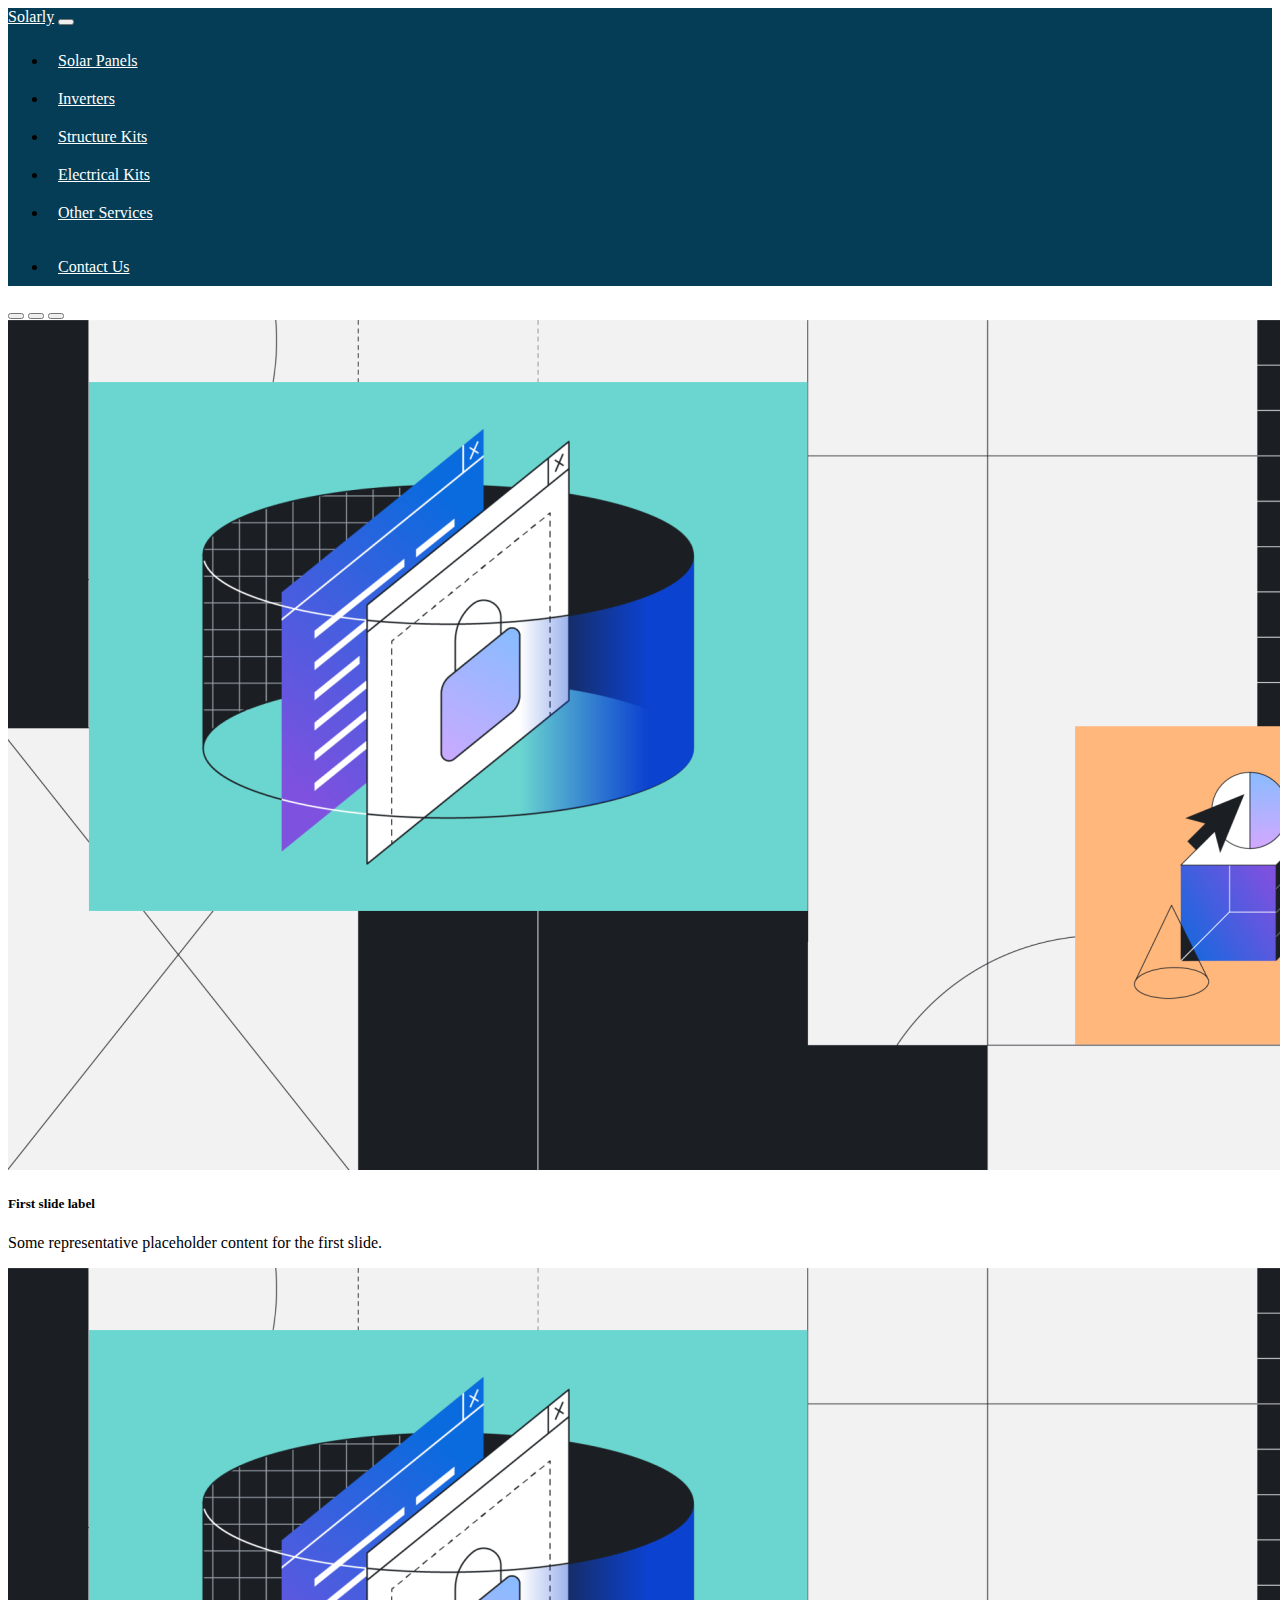
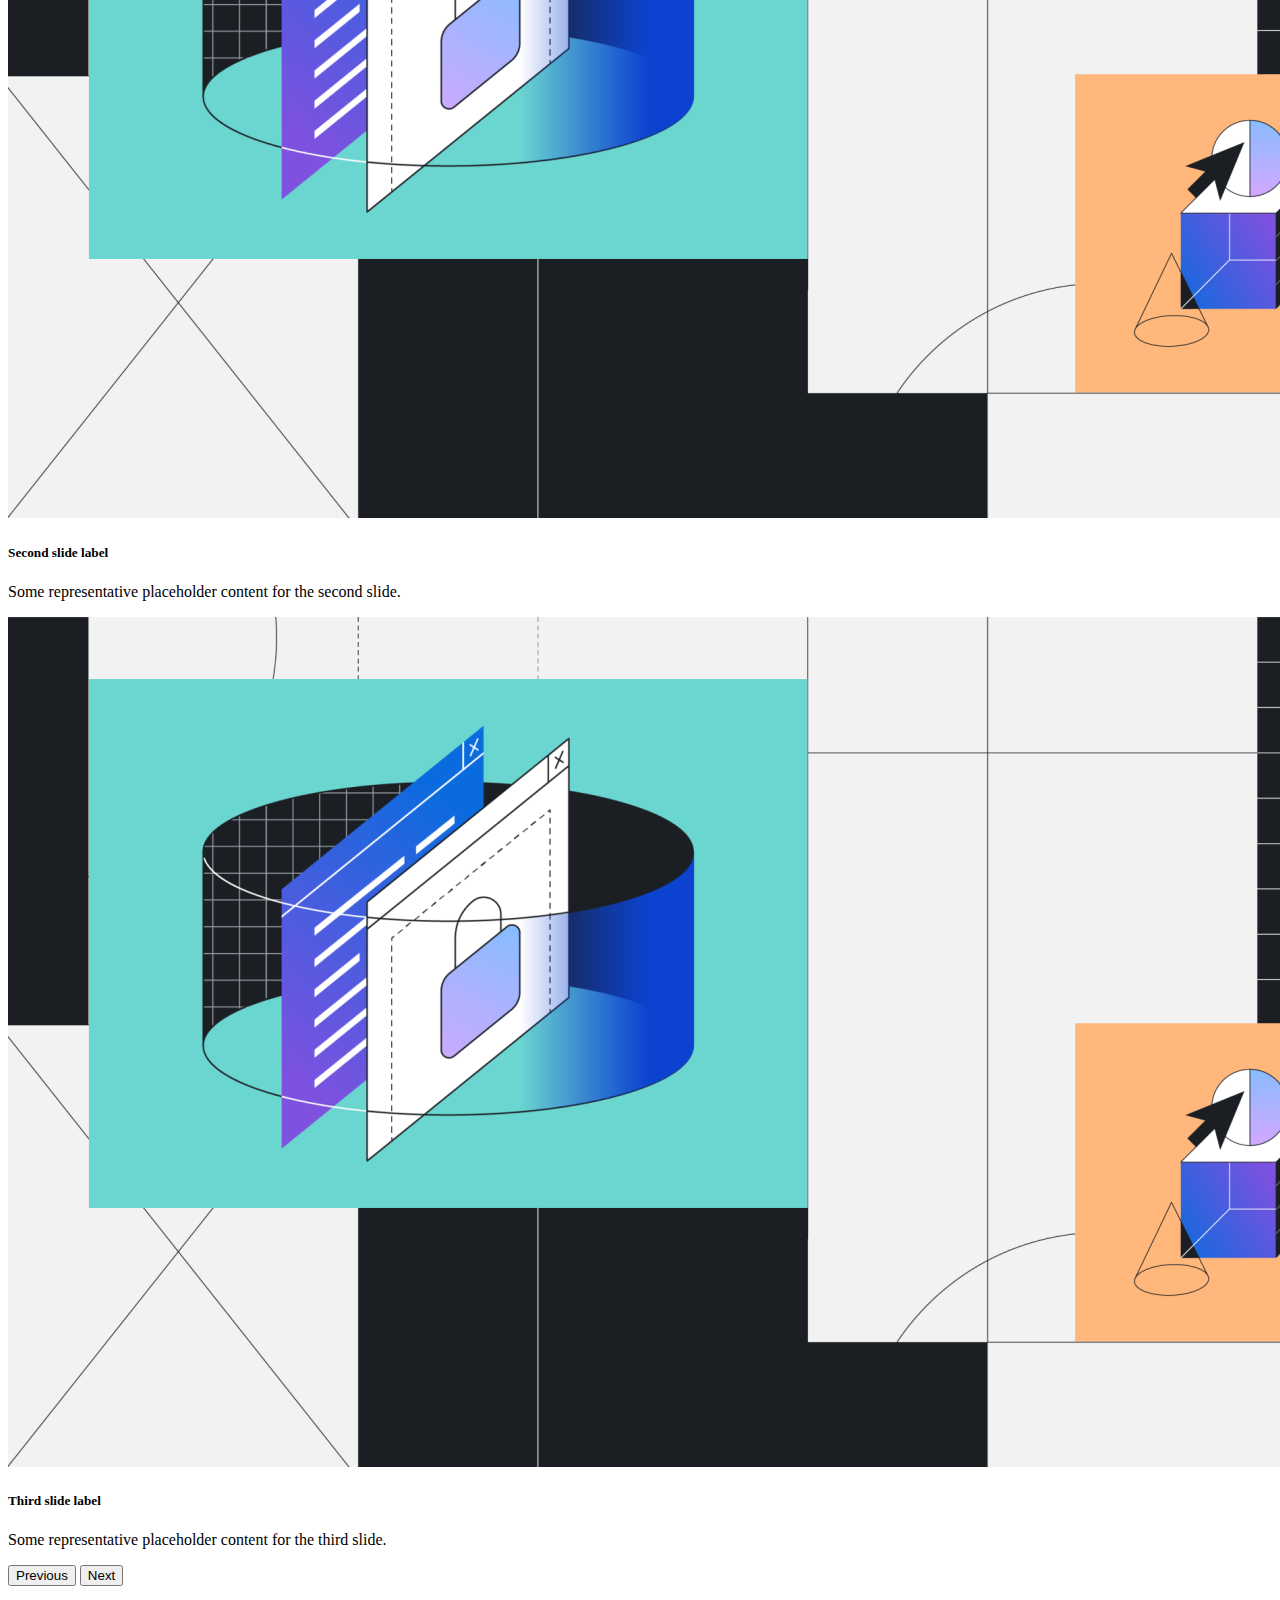
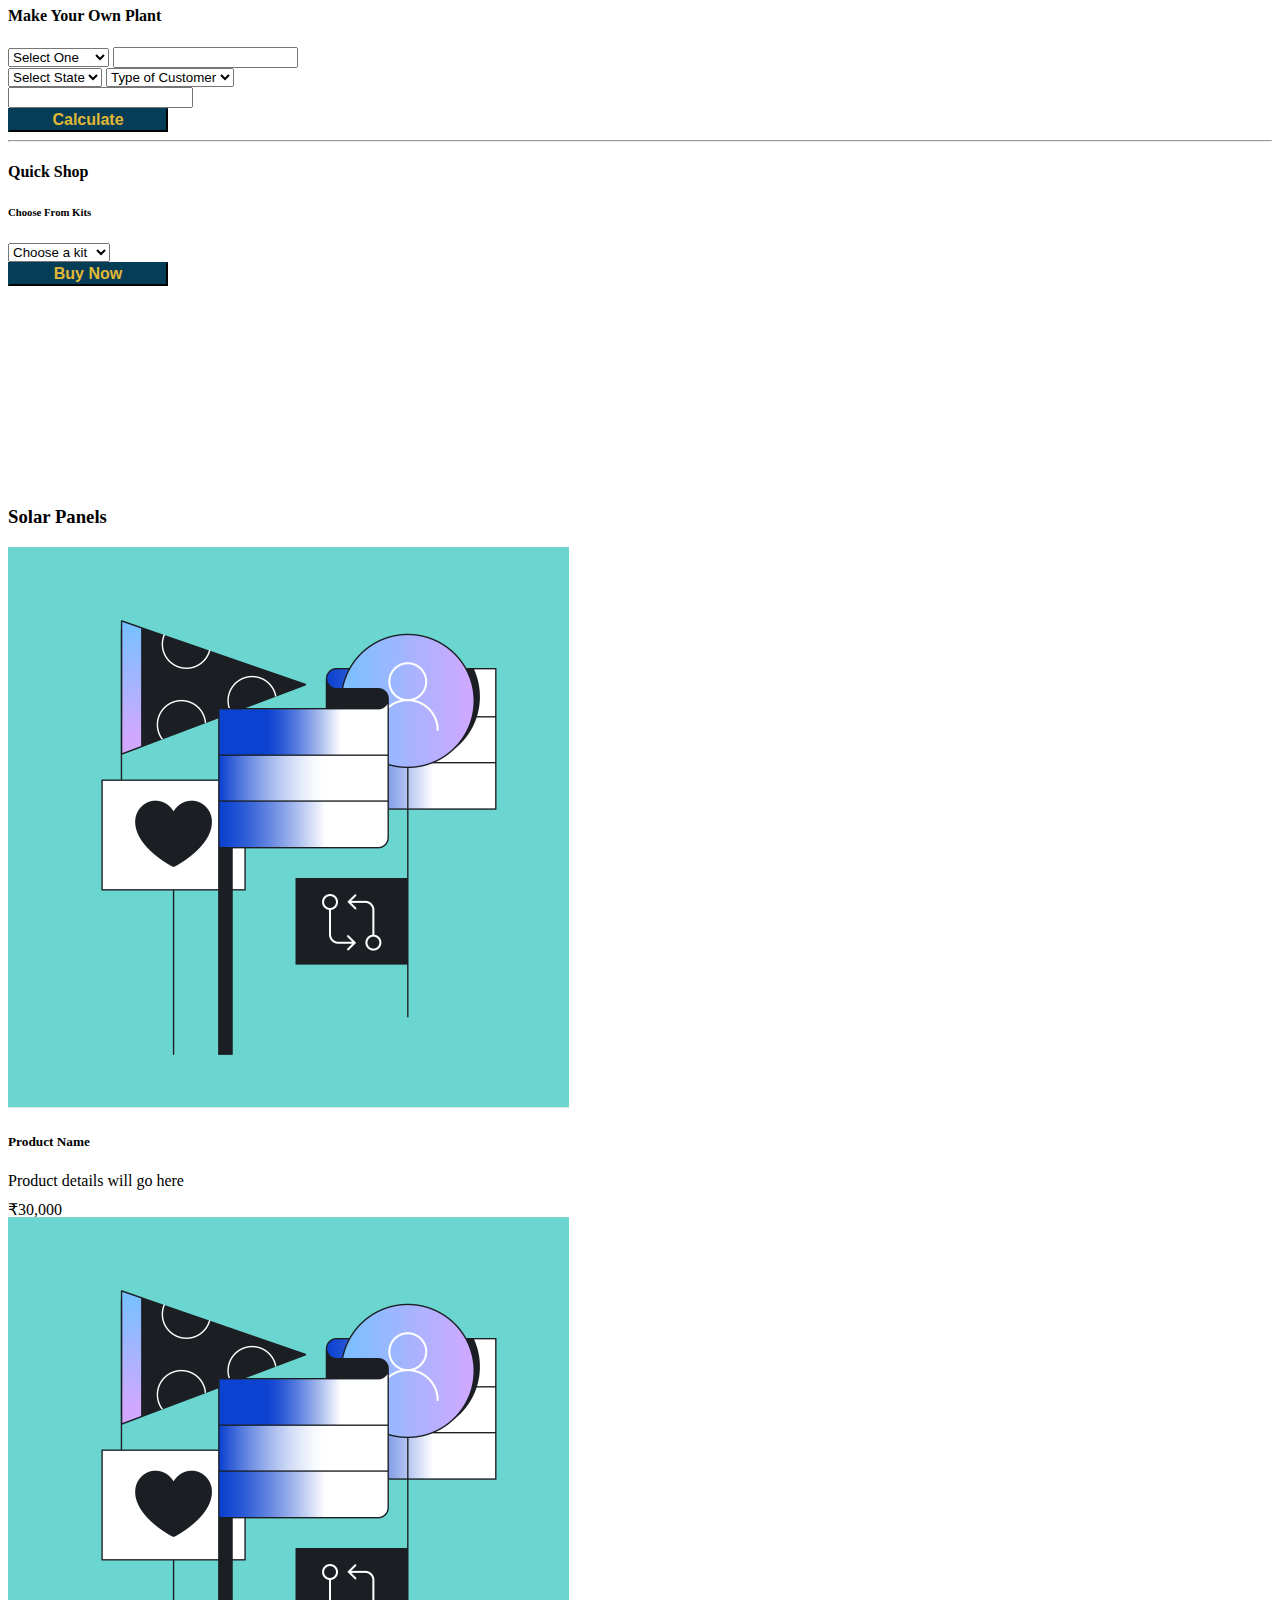
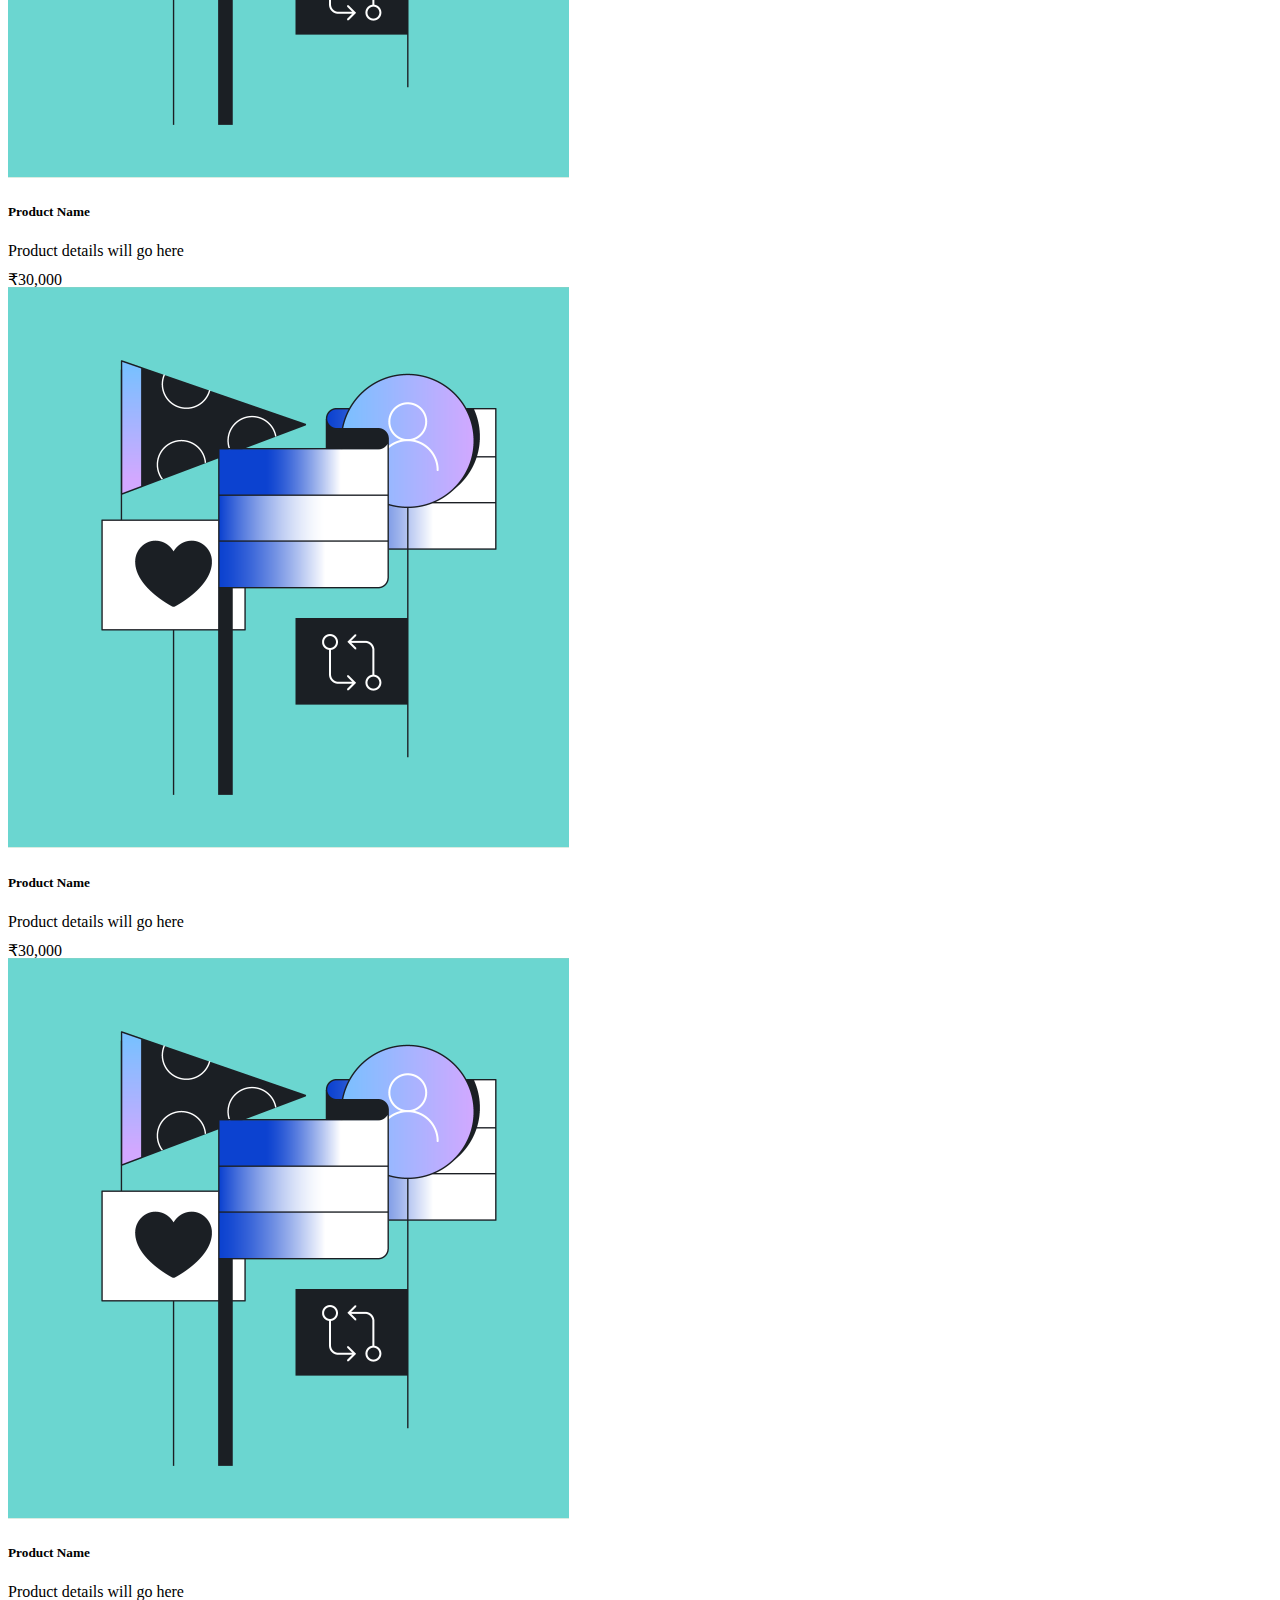
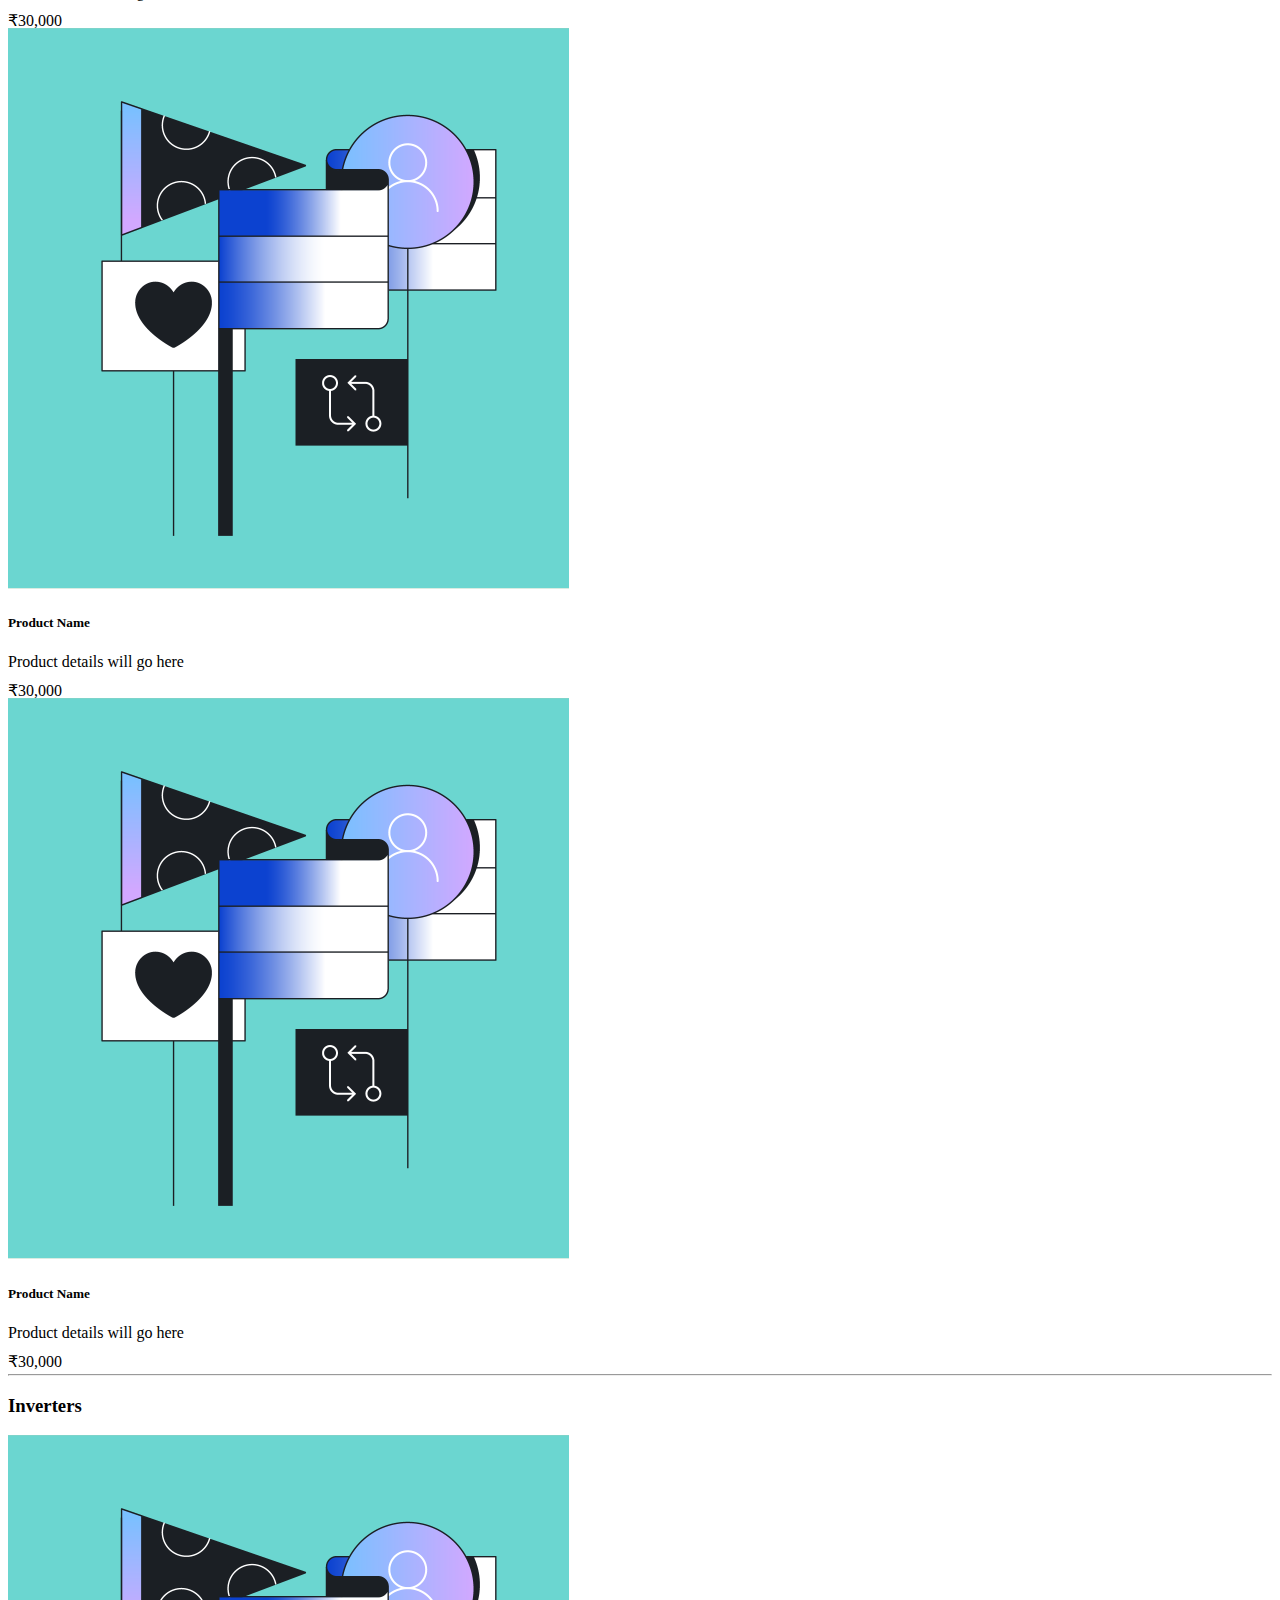
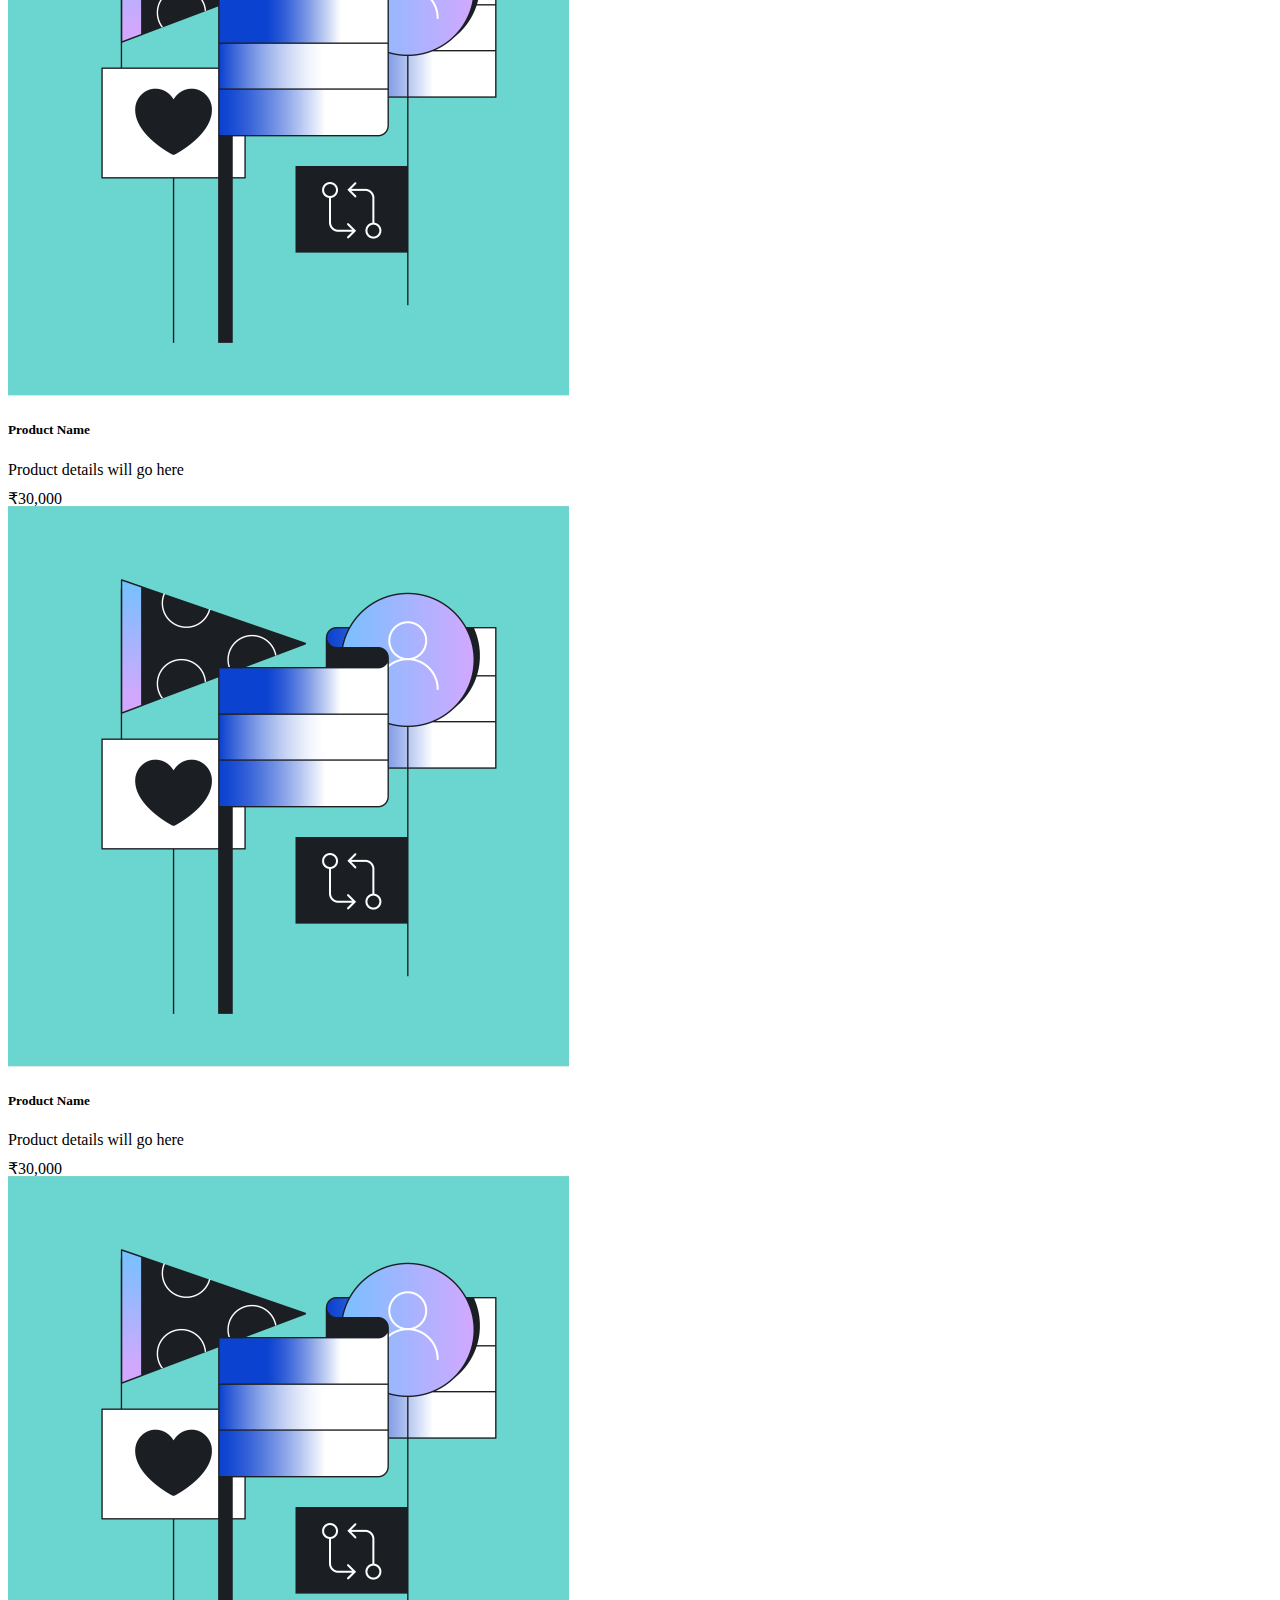
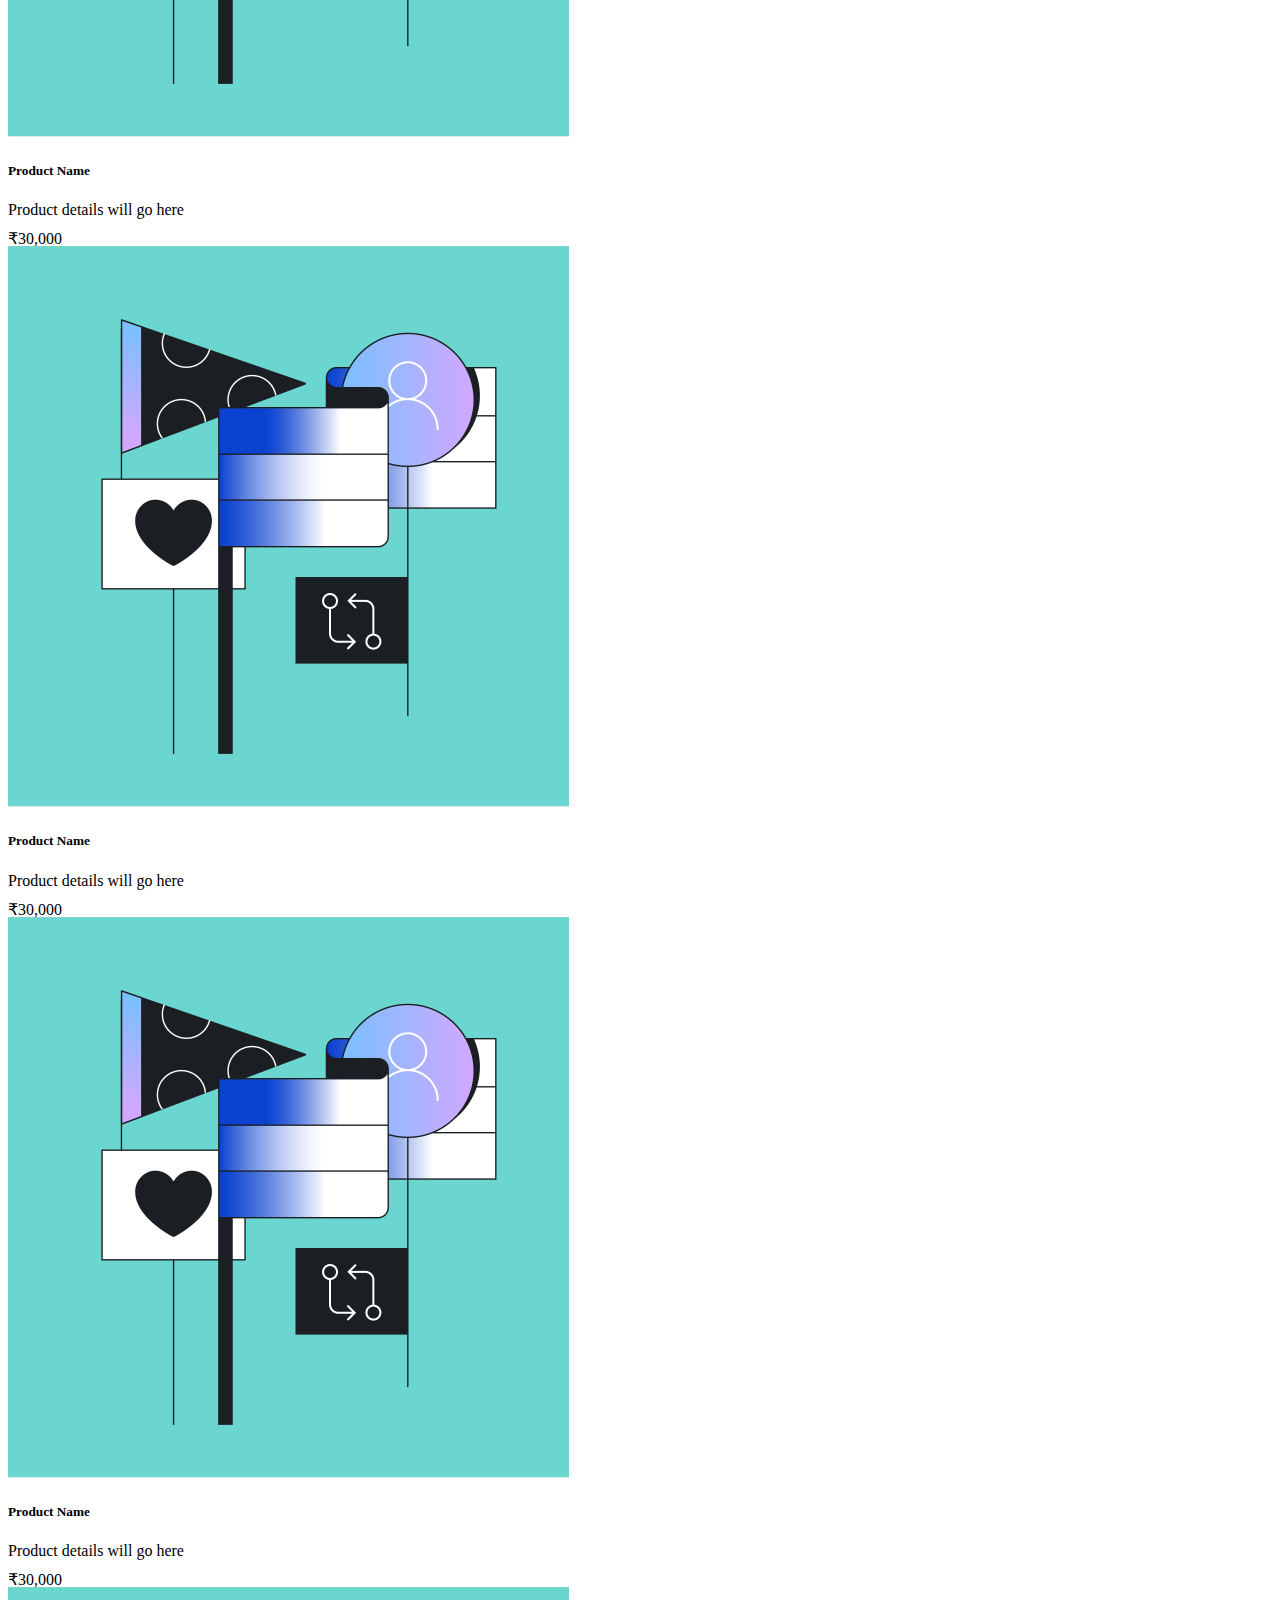
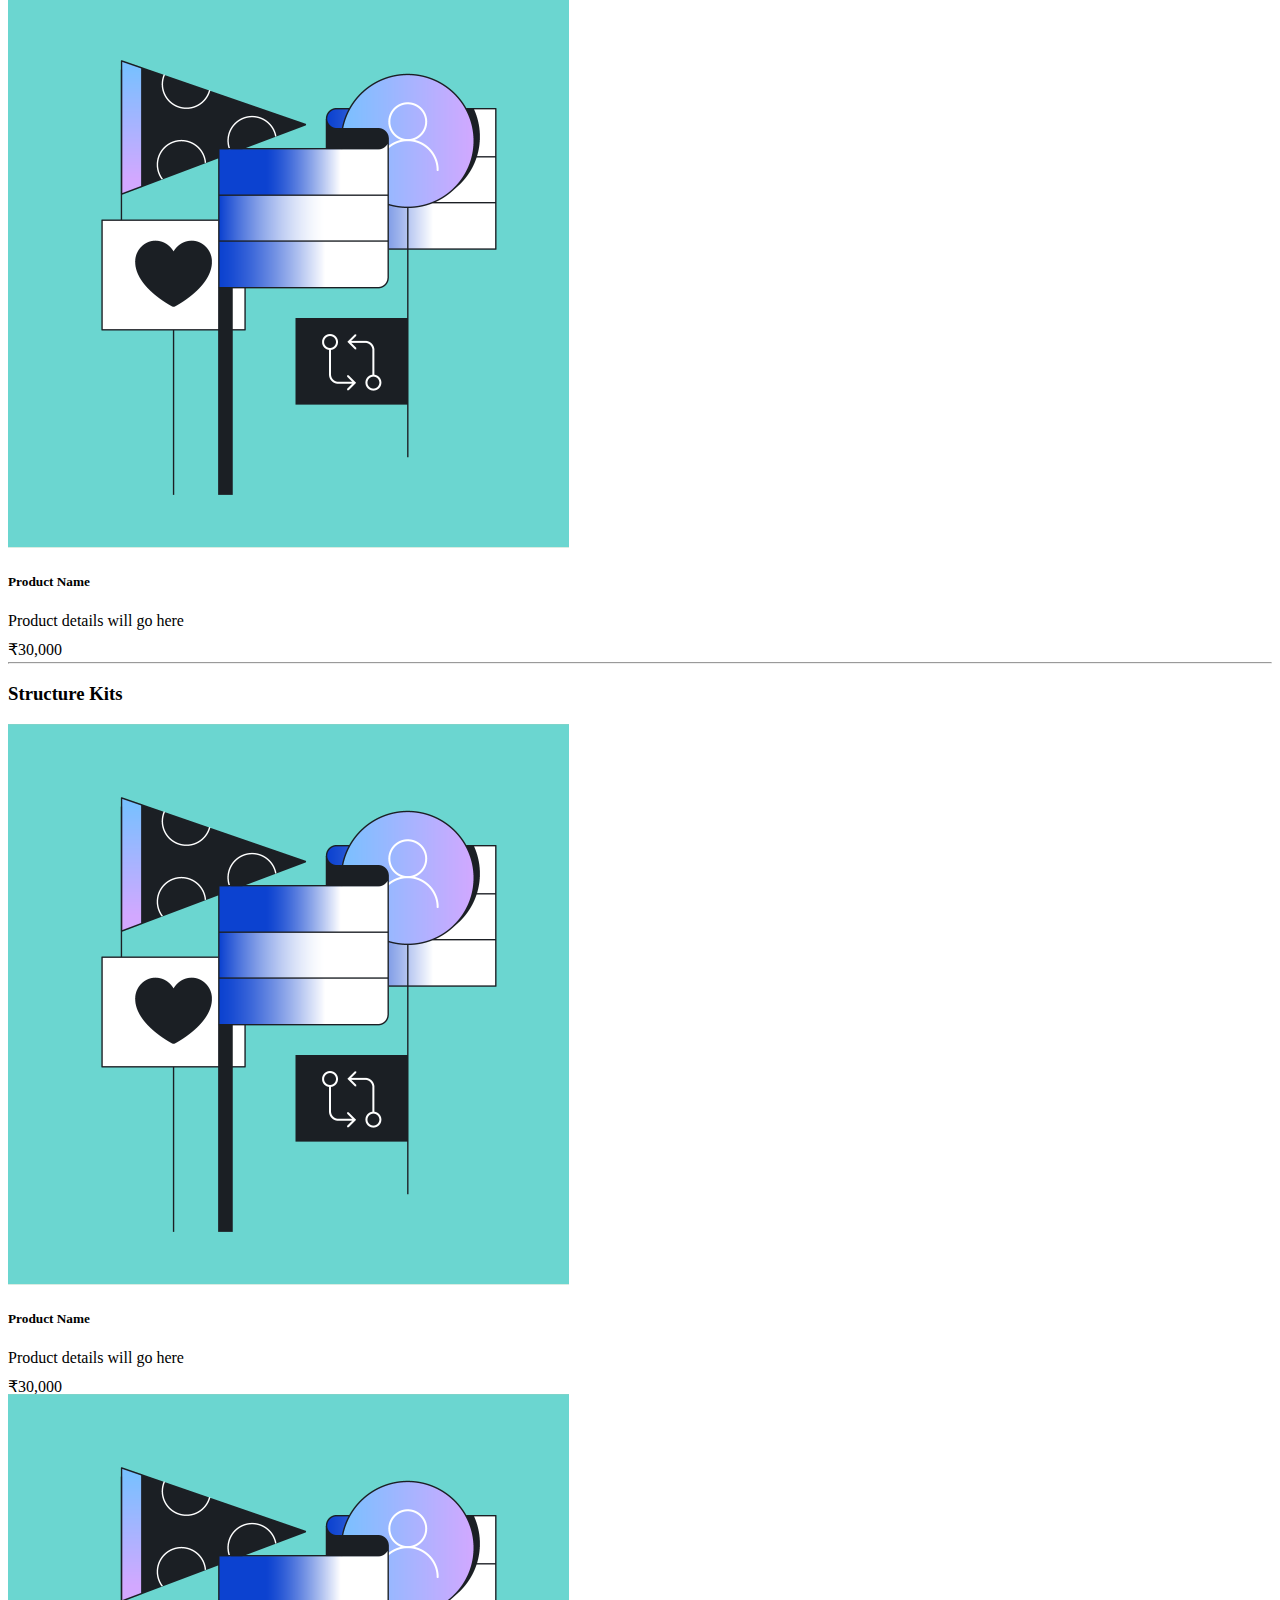
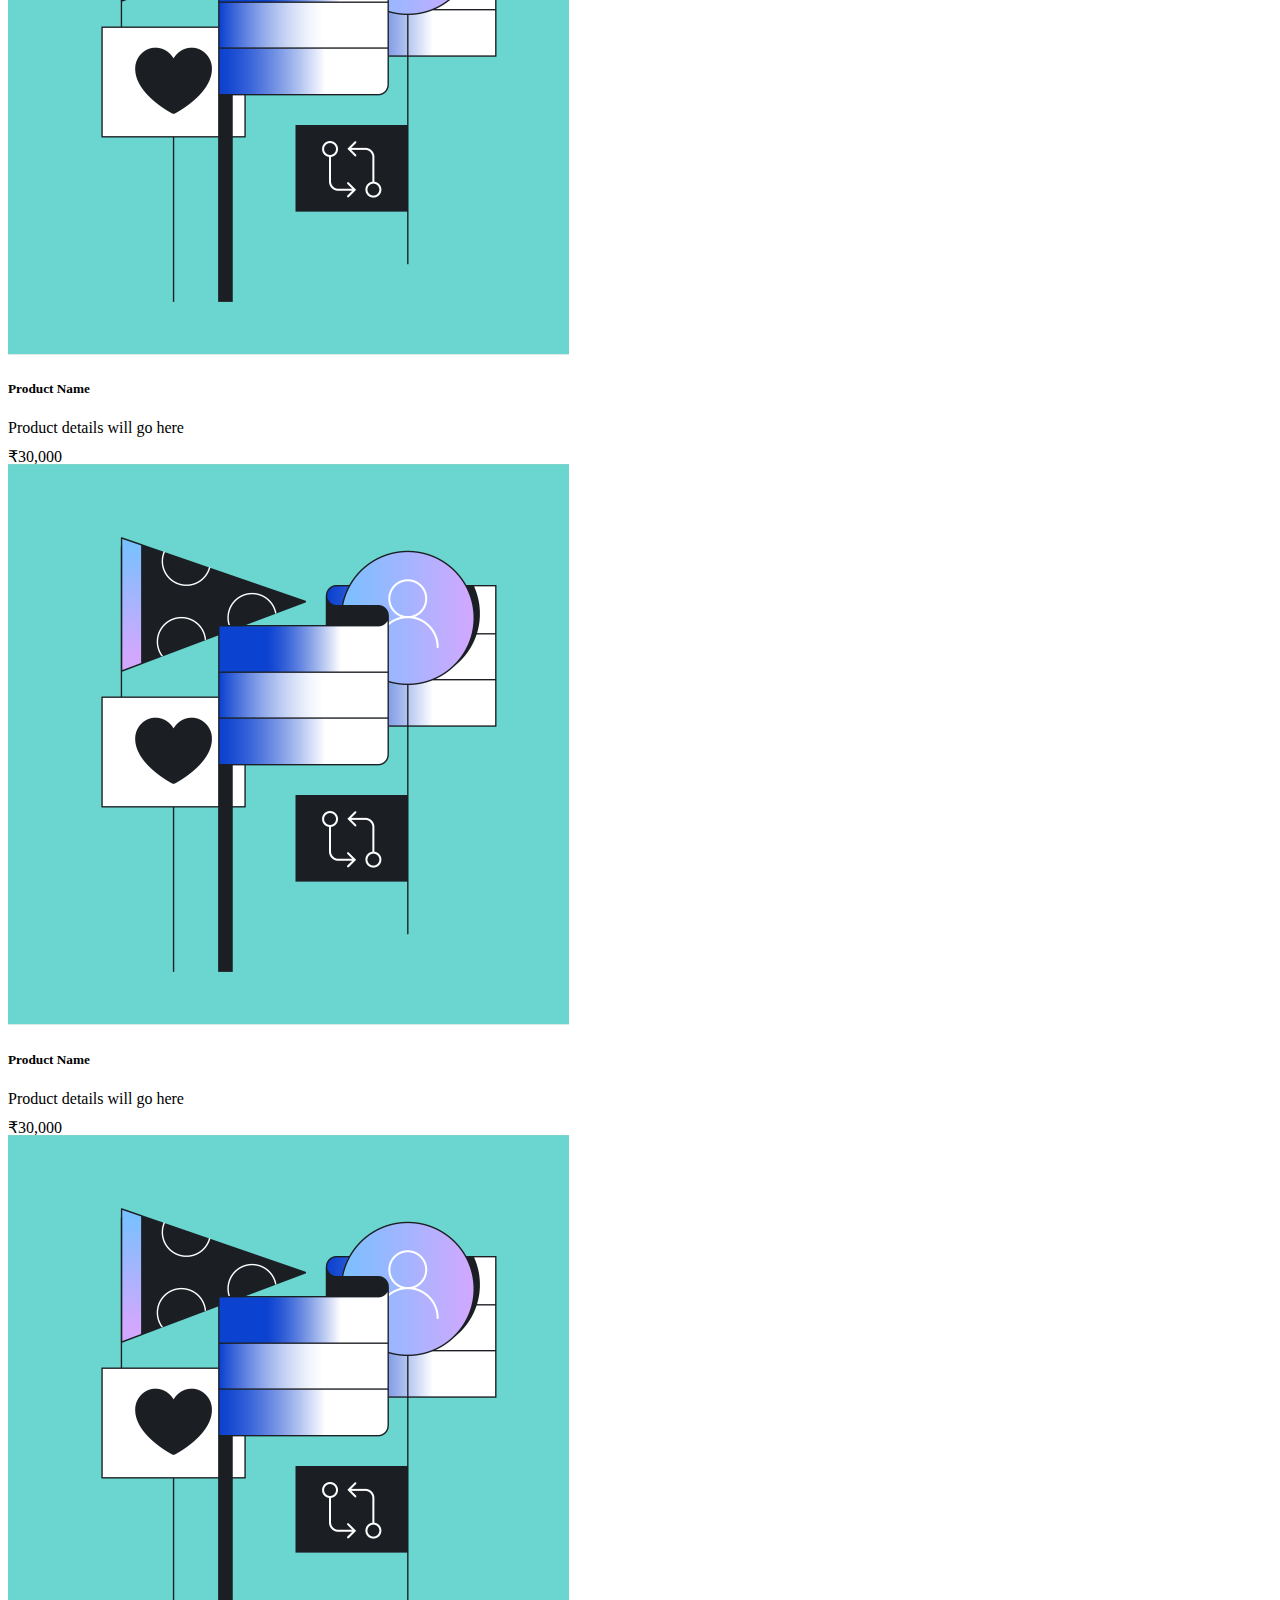
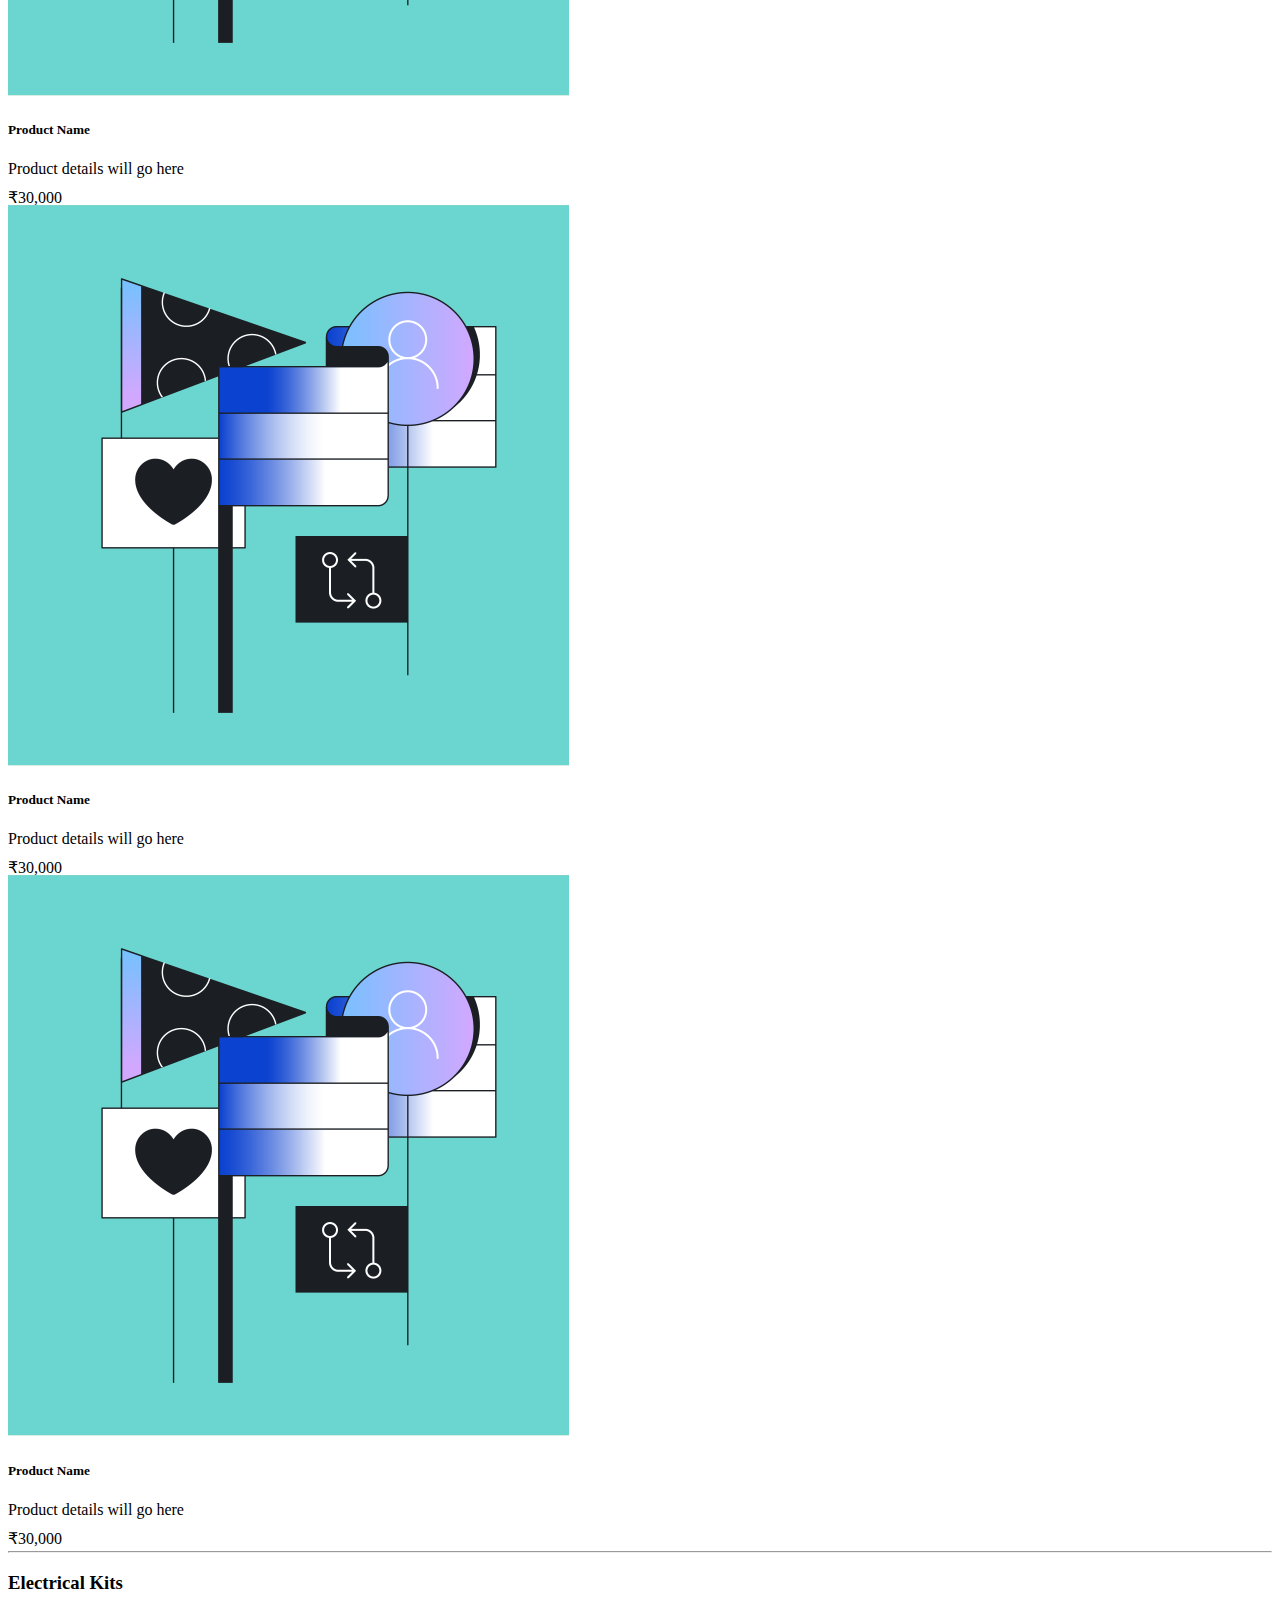
<file: index.html>
<!DOCTYPE html>
<html lang="en">

<head>
  <meta charset="UTF-8">
  <meta http-equiv="X-UA-Compatible" content="IE=edge">
  <meta name="viewport" content="width=device-width, initial-scale=1.0">
  <title>Solarly</title>
  <link rel="stylesheet" href="style.css">
  <!-- bootstrap latest css and js -->
  <link href="https://cdn.jsdelivr.net/npm/bootstrap@5.3.0-alpha3/dist/css/bootstrap.min.css" rel="stylesheet"
    integrity="sha384-KK94CHFLLe+nY2dmCWGMq91rCGa5gtU4mk92HdvYe+M/SXH301p5ILy+dN9+nJOZ" crossorigin="anonymous">
  <script src="https://cdn.jsdelivr.net/npm/bootstrap@5.3.0-alpha3/dist/js/bootstrap.bundle.min.js"
    integrity="sha384-ENjdO4Dr2bkBIFxQpeoTz1HIcje39Wm4jDKdf19U8gI4ddQ3GYNS7NTKfAdVQSZe"
    crossorigin="anonymous"></script>
</head>

<body>
  <nav class="navbar navbar-expand-lg navbar_m">
    <div class="container-fluid">
      <a class="navbar-brand ps-2" href="./index.html">Solarly</a>
      <button class="navbar-toggler" type="button" data-bs-toggle="collapse" data-bs-target="#navbarTogglerDemo01"
        aria-controls="navbarTogglerDemo01" aria-expanded="false" aria-label="Toggle navigation">
        <span class="navbar-toggler-icon"></span>
      </button>
      <div class="collapse navbar-collapse" id="navbarTogglerDemo01">
        <ul class="navbar-nav me-auto">
          <li class="nav-item">
            <a class="nav-link" href="./category.html">Solar Panels</a>
          </li>
          <li class="nav-item">
            <a class="nav-link" href="./category.html">Inverters</a>
          </li>
          <li class="nav-item">
            <a class="nav-link" href="./category.html">Structure Kits</a>
          </li>
          <li class="nav-item">
            <a class="nav-link" href="./category.html">Electrical Kits</a>
          </li>
          <li class="nav-item">
            <a class="nav-link" href="./category.html">Other Services</a>
          </li>
        </ul>
        <ul class="navbar-nav ms-auto pe-2">
          <li class="nav-item">
            <a class="nav-link" href="#">Contact Us</a>
          </li>
        </ul>
      </div>
    </div>
  </nav>

  <div class="row ps-2">
    <div class="col-lg-8 col-md-12 col-sm-12">
      <div class="container-fluid pt-3">
        <div id="carouselExampleCaptions" class="carousel slide" data-bs-ride="carousel">
          <div class="carousel-indicators">
            <button type="button" data-bs-target="#carouselExampleCaptions" data-bs-slide-to="0" class="active"
              aria-current="true" aria-label="Slide 1"></button>
            <button type="button" data-bs-target="#carouselExampleCaptions" data-bs-slide-to="1"
              aria-label="Slide 2"></button>
            <button type="button" data-bs-target="#carouselExampleCaptions" data-bs-slide-to="2"
              aria-label="Slide 3"></button>
          </div>
          <div class="carousel-inner">
            <div class="carousel-item active">
              <img src="big_pic.png" class="d-block w-100" alt="...">
              <div class="carousel-caption d-none d-md-block">
                <h5>First slide label</h5>
                <p>Some representative placeholder content for the first slide.</p>
              </div>
            </div>
            <div class="carousel-item">
              <img src="big_pic.png" class="d-block w-100" alt="...">
              <div class="carousel-caption d-none d-md-block">
                <h5>Second slide label</h5>
                <p>Some representative placeholder content for the second slide.</p>
              </div>
            </div>
            <div class="carousel-item">
              <img src="big_pic.png" class="d-block w-100" alt="...">
              <div class="carousel-caption d-none d-md-block">
                <h5>Third slide label</h5>
                <p>Some representative placeholder content for the third slide.</p>
              </div>
            </div>
          </div>
          <button class="carousel-control-prev" type="button" data-bs-target="#carouselExampleCaptions"
            data-bs-slide="prev">
            <span class="carousel-control-prev-icon" aria-hidden="true"></span>
            <span class="visually-hidden">Previous</span>
          </button>
          <button class="carousel-control-next" type="button" data-bs-target="#carouselExampleCaptions"
            data-bs-slide="next">
            <span class="carousel-control-next-icon" aria-hidden="true"></span>
            <span class="visually-hidden">Next</span>
          </button>
        </div>
      </div>
    </div>


    <div class="col-lg-4 col-md-12 col-sm-12">
      <div class="container-fluid pt-3">
        <div class="card " style="min-height: 30rem;">
          <!-- <h5 class="card-header text-center">Quick Shop</h5> -->
          <div class="card-body">
            <h4 class="card-title text-center">Make Your Own Plant</h4>
            <div class="input-group">
              <select class="form-select" id="typeSelect">
                <option selected disabled>Select One</option>
                <option value="type1">Rooftop Area</option>
                <option value="type2">Capacity</option>
                <option value="type3">Budget</option>
              </select>
              <input type="text" class="form-control" aria-label="Text input with dropdown button">
            </div>
            <div class="input-group pt-2">
              <select class="form-select" id="typeSelect1">
                <option selected disabled>Select State</option>
                <option value="type1">State</option>
                <option value="type2">State</option>
                <option value="type3">State</option>
              </select>
              <select class="form-select" id="typeSelect2">
                <option selected disabled>Type of Customer</option>
                <option value="type1">Residental</option>
                <option value="type2">Industrial</option>
                <option value="type3">Institutional</option>
              </select>
            </div>
            <div class="input-group pt-2">
              <input type="number" class="form-control" aria-label="Text input with dropdown button">
            </div>

            <div class="text-center pt-3">
              <button type="button" class="btn theme_btn">Calculate</button>
              <hr>

              <h4 class="text-center">Quick Shop</h4>

              <h6 class="card-title pt-3">Choose From Kits</h6>
              <select class="form-select" id="typeSelect2">
                <option selected disabled>Choose a kit</option>
                <option value="type1">Solar Kits</option>
                <option value="type2">Electrical Kits</option>
                <option value="type3">Structure Kits</option>
              </select>

              <br>
              <button class="btn theme_btn">Buy Now</button>
            </div>
          </div>
        </div>
      </div>
    </div>
  </div>

  <div class="row ps-2 pt-5">
    <div class="col-12">


      <div class="container-fluid pb-3">

        <h3>Solar Panels</h3>
        <div class="row text-center pt-2 pb-2">
          <div class="col-6 col-lg-2 col-md-3 col-sm-6 pt-2">
            <div class="card">
              <img src="blog_pic.png" class="card-img-top" alt="...">
              <div class="card-body">
                <h5 class="card-title">Product Name</h5>
                <p class="card-text">Product details will go here</p>
              </div>
              <div class="card-footer bp">
                <p class="text-muted">₹30,000</p>
              </div>
            </div>
          </div>

          <div class="col-6 col-lg-2 col-md-3 col-sm-6 pt-2">
            <div class="card">
              <img src="blog_pic.png" class="card-img-top" alt="...">
              <div class="card-body">
                <h5 class="card-title">Product Name</h5>
                <p class="card-text">Product details will go here</p>
              </div>
              <div class="card-footer bp">
                <p class="text-muted">₹30,000</p>
              </div>
            </div>
          </div>

          <div class="col-6 col-lg-2 col-md-3 col-sm-6 pt-2">
            <div class="card">
              <img src="blog_pic.png" class="card-img-top" alt="...">
              <div class="card-body">
                <h5 class="card-title">Product Name</h5>
                <p class="card-text">Product details will go here</p>
              </div>
              <div class="card-footer bp">
                <p class="text-muted">₹30,000</p>
              </div>
            </div>
          </div>


          <div class="col-6 col-lg-2 col-md-3 col-sm-6 pt-2">
            <div class="card">
              <img src="blog_pic.png" class="card-img-top" alt="...">
              <div class="card-body">
                <h5 class="card-title">Product Name</h5>
                <p class="card-text">Product details will go here</p>
              </div>
              <div class="card-footer bp">
                <p class="text-muted">₹30,000</p>
              </div>
            </div>
          </div>

          <div class="col-6 col-lg-2 col-md-3 col-sm-6 pt-2">
            <div class="card">
              <img src="blog_pic.png" class="card-img-top" alt="...">
              <div class="card-body">
                <h5 class="card-title">Product Name</h5>
                <p class="card-text">Product details will go here</p>
              </div>
              <div class="card-footer bp">
                <p class="text-muted">₹30,000</p>
              </div>
            </div>
          </div>

          <div class="col-6 col-lg-2 col-md-3 col-sm-6 pt-2">
            <div class="card">
              <img src="blog_pic.png" class="card-img-top" alt="...">
              <div class="card-body">
                <h5 class="card-title">Product Name</h5>
                <p class="card-text">Product details will go here</p>
              </div>
              <div class="card-footer bp">
                <p class="text-muted">₹30,000</p>
              </div>
            </div>
          </div>



        </div>
        <hr>
      </div>

      <div class="container-fluid pb-3">
        <h3>Inverters</h3>
        <div class="row text-center pt-2 pb-2">

          <div class="col-6 col-lg-2 col-md-3 col-sm-6 pt-2">
            <div class="card">
              <img src="blog_pic.png" class="card-img-top" alt="...">
              <div class="card-body">
                <h5 class="card-title">Product Name</h5>
                <p class="card-text">Product details will go here</p>
              </div>
              <div class="card-footer bp">
                <p class="text-muted">₹30,000</p>
              </div>
            </div>
          </div>

          <div class="col-6 col-lg-2 col-md-3 col-sm-6 pt-2">
            <div class="card">
              <img src="blog_pic.png" class="card-img-top" alt="...">
              <div class="card-body">
                <h5 class="card-title">Product Name</h5>
                <p class="card-text">Product details will go here</p>
              </div>
              <div class="card-footer bp">
                <p class="text-muted">₹30,000</p>
              </div>
            </div>
          </div>

          <div class="col-6 col-lg-2 col-md-3 col-sm-6 pt-2">
            <div class="card">
              <img src="blog_pic.png" class="card-img-top" alt="...">
              <div class="card-body">
                <h5 class="card-title">Product Name</h5>
                <p class="card-text">Product details will go here</p>
              </div>
              <div class="card-footer bp">
                <p class="text-muted">₹30,000</p>
              </div>
            </div>
          </div>


          <div class="col-6 col-lg-2 col-md-3 col-sm-6 pt-2">
            <div class="card">
              <img src="blog_pic.png" class="card-img-top" alt="...">
              <div class="card-body">
                <h5 class="card-title">Product Name</h5>
                <p class="card-text">Product details will go here</p>
              </div>
              <div class="card-footer bp">
                <p class="text-muted">₹30,000</p>
              </div>
            </div>
          </div>

          <div class="col-6 col-lg-2 col-md-3 col-sm-6 pt-2">
            <div class="card">
              <img src="blog_pic.png" class="card-img-top" alt="...">
              <div class="card-body">
                <h5 class="card-title">Product Name</h5>
                <p class="card-text">Product details will go here</p>
              </div>
              <div class="card-footer bp">
                <p class="text-muted">₹30,000</p>
              </div>
            </div>
          </div>

          <div class="col-6 col-lg-2 col-md-3 col-sm-6 pt-2">
            <div class="card">
              <img src="blog_pic.png" class="card-img-top" alt="...">
              <div class="card-body">
                <h5 class="card-title">Product Name</h5>
                <p class="card-text">Product details will go here</p>
              </div>
              <div class="card-footer bp">
                <p class="text-muted">₹30,000</p>
              </div>
            </div>
          </div>



        </div>
        <hr>
      </div>

      <div class="container-fluid pb-3">

        <h3>Structure Kits</h3>
        <div class="row text-center pt-2 pb-2">
          <div class="col-6 col-lg-2 col-md-3 col-sm-6 pt-2">
            <div class="card">
              <img src="blog_pic.png" class="card-img-top" alt="...">
              <div class="card-body">
                <h5 class="card-title">Product Name</h5>
                <p class="card-text">Product details will go here</p>
              </div>
              <div class="card-footer bp">
                <p class="text-muted">₹30,000</p>
              </div>
            </div>
          </div>

          <div class="col-6 col-lg-2 col-md-3 col-sm-6 pt-2">
            <div class="card">
              <img src="blog_pic.png" class="card-img-top" alt="...">
              <div class="card-body">
                <h5 class="card-title">Product Name</h5>
                <p class="card-text">Product details will go here</p>
              </div>
              <div class="card-footer bp">
                <p class="text-muted">₹30,000</p>
              </div>
            </div>
          </div>

          <div class="col-6 col-lg-2 col-md-3 col-sm-6 pt-2">
            <div class="card">
              <img src="blog_pic.png" class="card-img-top" alt="...">
              <div class="card-body">
                <h5 class="card-title">Product Name</h5>
                <p class="card-text">Product details will go here</p>
              </div>
              <div class="card-footer bp">
                <p class="text-muted">₹30,000</p>
              </div>
            </div>
          </div>


          <div class="col-6 col-lg-2 col-md-3 col-sm-6 pt-2">
            <div class="card">
              <img src="blog_pic.png" class="card-img-top" alt="...">
              <div class="card-body">
                <h5 class="card-title">Product Name</h5>
                <p class="card-text">Product details will go here</p>
              </div>
              <div class="card-footer bp">
                <p class="text-muted">₹30,000</p>
              </div>
            </div>
          </div>

          <div class="col-6 col-lg-2 col-md-3 col-sm-6 pt-2">
            <div class="card">
              <img src="blog_pic.png" class="card-img-top" alt="...">
              <div class="card-body">
                <h5 class="card-title">Product Name</h5>
                <p class="card-text">Product details will go here</p>
              </div>
              <div class="card-footer bp">
                <p class="text-muted">₹30,000</p>
              </div>
            </div>
          </div>

          <div class="col-6 col-lg-2 col-md-3 col-sm-6 pt-2">
            <div class="card">
              <img src="blog_pic.png" class="card-img-top" alt="...">
              <div class="card-body">
                <h5 class="card-title">Product Name</h5>
                <p class="card-text">Product details will go here</p>
              </div>
              <div class="card-footer bp">
                <p class="text-muted">₹30,000</p>
              </div>
            </div>
          </div>



        </div>
        <hr>
      </div>

      <div class="container-fluid pb-3">
        <h3>Electrical Kits</h3>
        <div class="row text-center pt-2 pb-2">

          <div class="col-6 col-lg-2 col-md-3 col-sm-6 pt-2">
            <div class="card">
              <img src="blog_pic.png" class="card-img-top" alt="...">
              <div class="card-body">
                <h5 class="card-title">Product Name</h5>
                <p class="card-text">Product details will go here</p>
              </div>
              <div class="card-footer bp">
                <p class="text-muted">₹30,000</p>
              </div>
            </div>
          </div>

          <div class="col-6 col-lg-2 col-md-3 col-sm-6 pt-2">
            <div class="card">
              <img src="blog_pic.png" class="card-img-top" alt="...">
              <div class="card-body">
                <h5 class="card-title">Product Name</h5>
                <p class="card-text">Product details will go here</p>
              </div>
              <div class="card-footer bp">
                <p class="text-muted">₹30,000</p>
              </div>
            </div>
          </div>

          <div class="col-6 col-lg-2 col-md-3 col-sm-6 pt-2">
            <div class="card">
              <img src="blog_pic.png" class="card-img-top" alt="...">
              <div class="card-body">
                <h5 class="card-title">Product Name</h5>
                <p class="card-text">Product details will go here</p>
              </div>
              <div class="card-footer bp">
                <p class="text-muted">₹30,000</p>
              </div>
            </div>
          </div>


          <div class="col-6 col-lg-2 col-md-3 col-sm-6 pt-2">
            <div class="card">
              <img src="blog_pic.png" class="card-img-top" alt="...">
              <div class="card-body">
                <h5 class="card-title">Product Name</h5>
                <p class="card-text">Product details will go here</p>
              </div>
              <div class="card-footer bp">
                <p class="text-muted">₹30,000</p>
              </div>
            </div>
          </div>

          <div class="col-6 col-lg-2 col-md-3 col-sm-6 pt-2">
            <div class="card">
              <img src="blog_pic.png" class="card-img-top" alt="...">
              <div class="card-body">
                <h5 class="card-title">Product Name</h5>
                <p class="card-text">Product details will go here</p>
              </div>
              <div class="card-footer bp">
                <p class="text-muted">₹30,000</p>
              </div>
            </div>
          </div>

          <div class="col-6 col-lg-2 col-md-3 col-sm-6 pt-2">
            <div class="card">
              <img src="blog_pic.png" class="card-img-top" alt="...">
              <div class="card-body">
                <h5 class="card-title">Product Name</h5>
                <p class="card-text">Product details will go here</p>
              </div>
              <div class="card-footer bp">
                <p class="text-muted">₹30,000</p>
              </div>
            </div>
          </div>



        </div>
      </div>

<br>
<br>
<br>
<br>
<br>
<br>
<br>
<br>
<br>
    </div>

  </div>



  <footer>
    <div class="contaier pt-5" style="background-color: #053d56; color: antiquewhite;">
      <div class="d-flex flex-wrap flex-column flex-sm-row py-5">
        <div class="col-lg-4 col-sm-12 ps-5 pt-5">
          <h4>Solarly Logo</h4>
          <h6>Subscribe to our Newsletter</h6>
          <p class="">Get Product updates, Company News and More</p>
          <a href="" class="btn subscribe_btn">Subscribe</a>
        </div>
        <div class="col-lg-2 col-sm-12 text-start ps-5 pt-5">
          <h5>Socials</h5>
          <p class="pt-2">
            Instagram
            <br>
            <br>
            Twitter
            <br>

            <br>
            Facebook
            <br>
            <br>
            Youtube
            <br>
            <br>
            Linkedin
          </p>
        </div>
        <div class="col-lg-2 col-sm-12 text-start ps-5 pt-5 ">
          <h5>Office Addresses</h5>
          <p class="pt-2">
            Vadodara
            <br>
            Lorem ipsum dolor, sit amet <br> consectetur adipisiue, enim omnis odit
          </p>
        </div>
        <div class="col-lg-2 col-sm-12 text-start ps-5 pt-5">
          <h5>Contact Us</h5>
          <p class="pt-2">
            Name 1
            <br>
            Phone Number: 1234567890
            <br>
            email: abcd@email.com
            <br>
            <br>
            Name 2
            <br>
            Phone Number: 1234567890
            <br>
            email: abcd@email.com
          </p>
        </div>
      </div>
    </div>

  </footer>


</body>




</html>
</file>
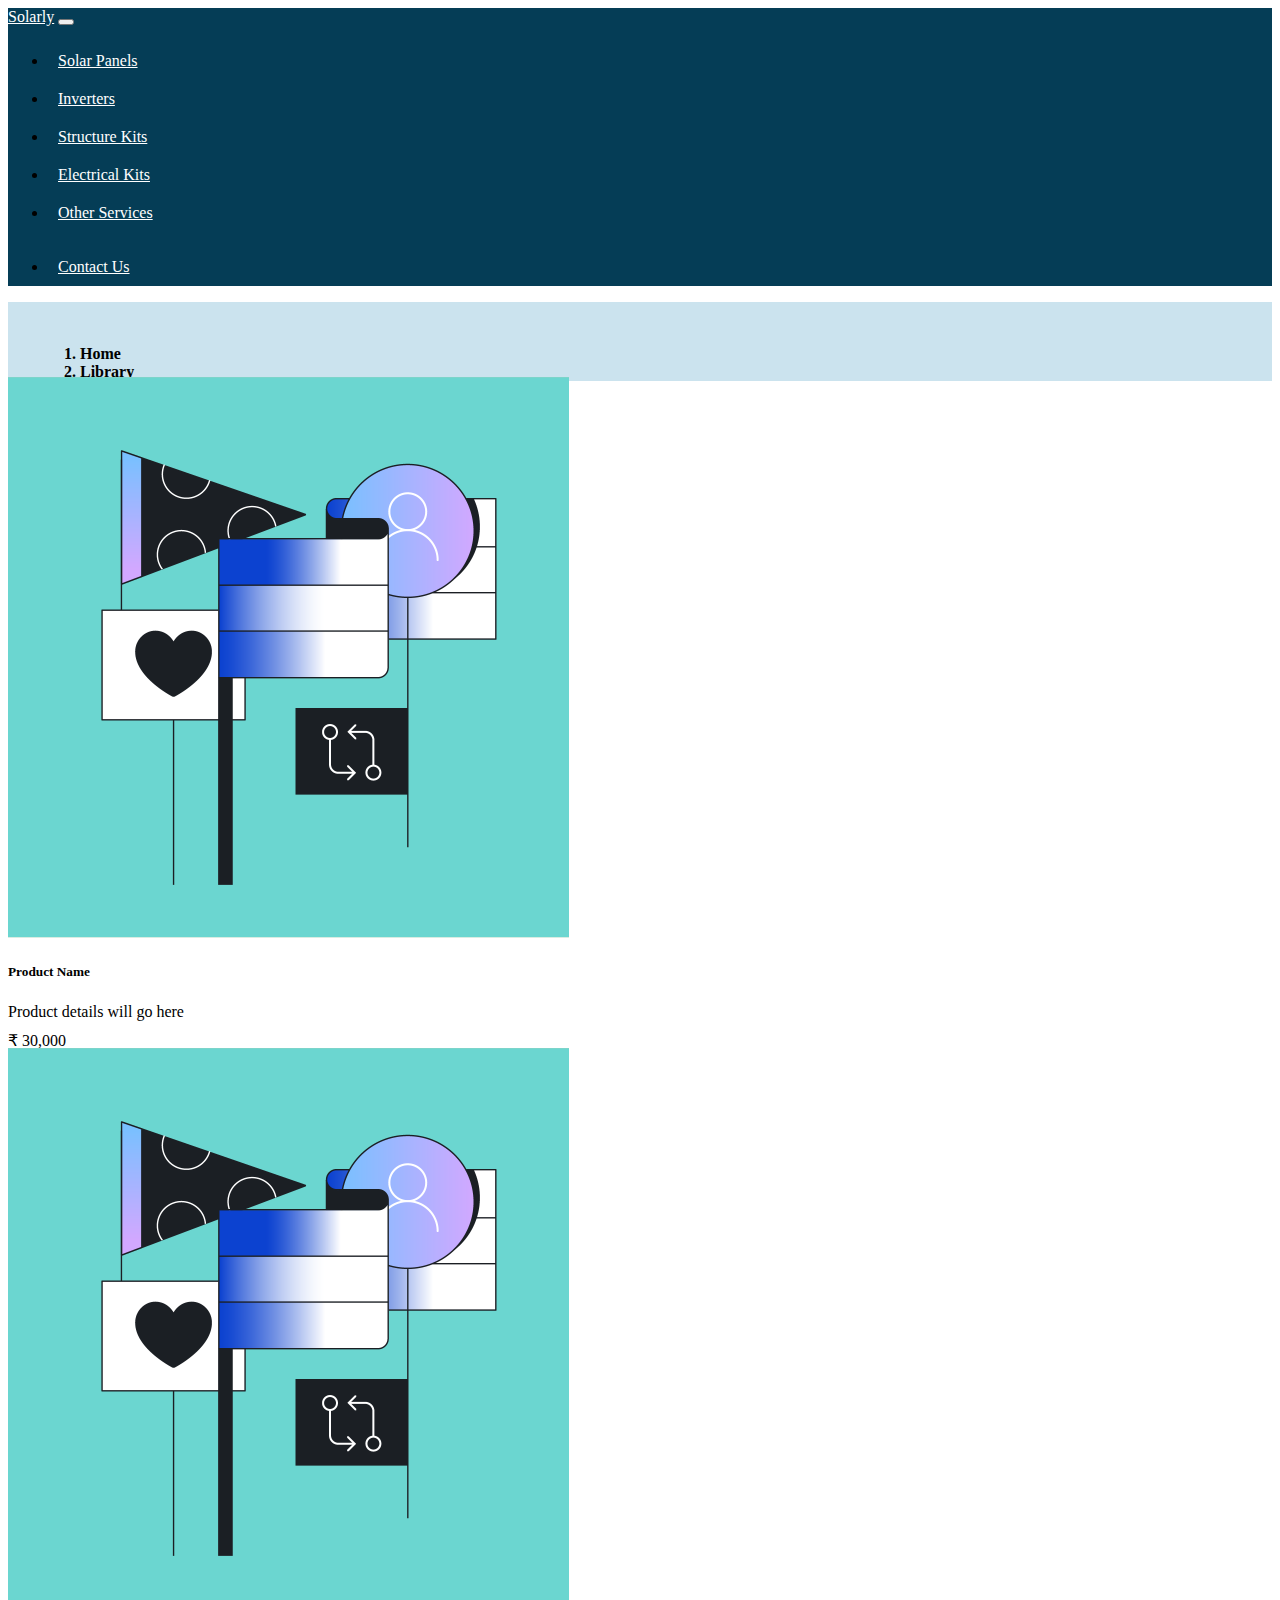
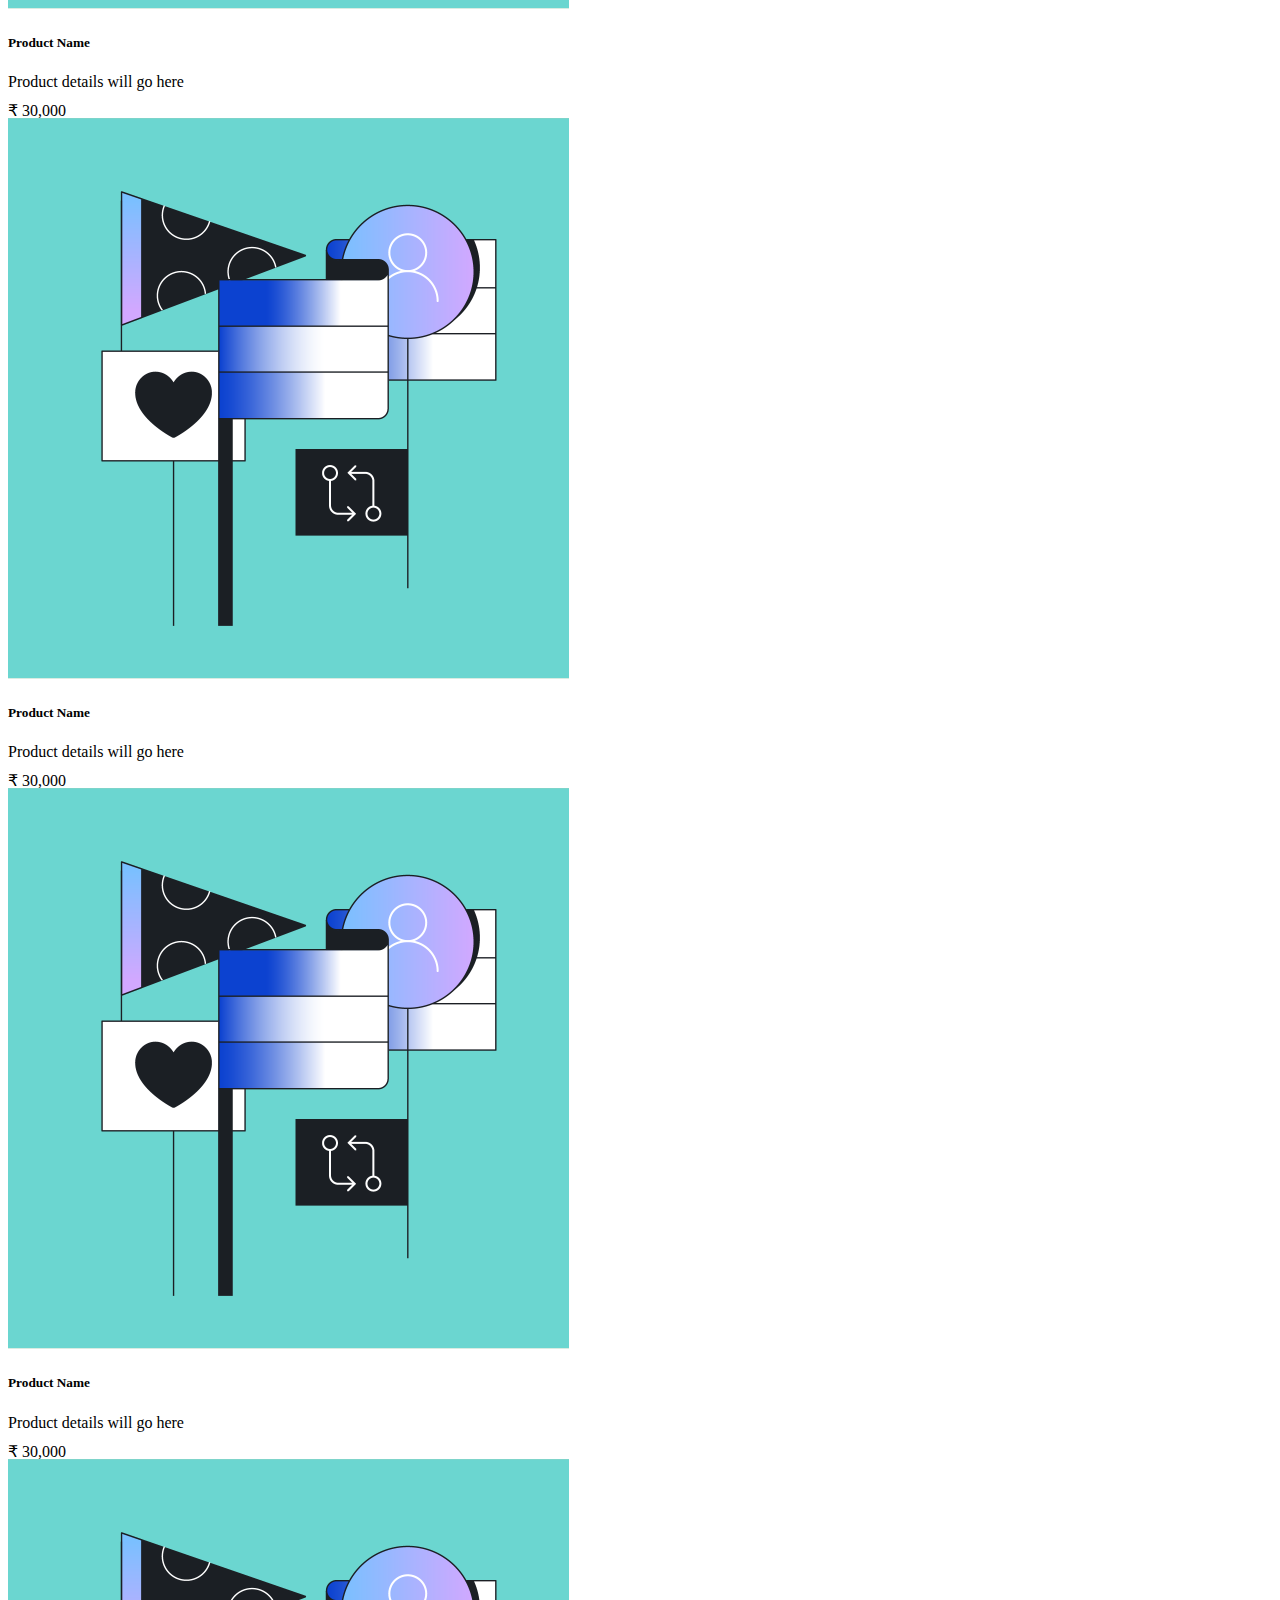
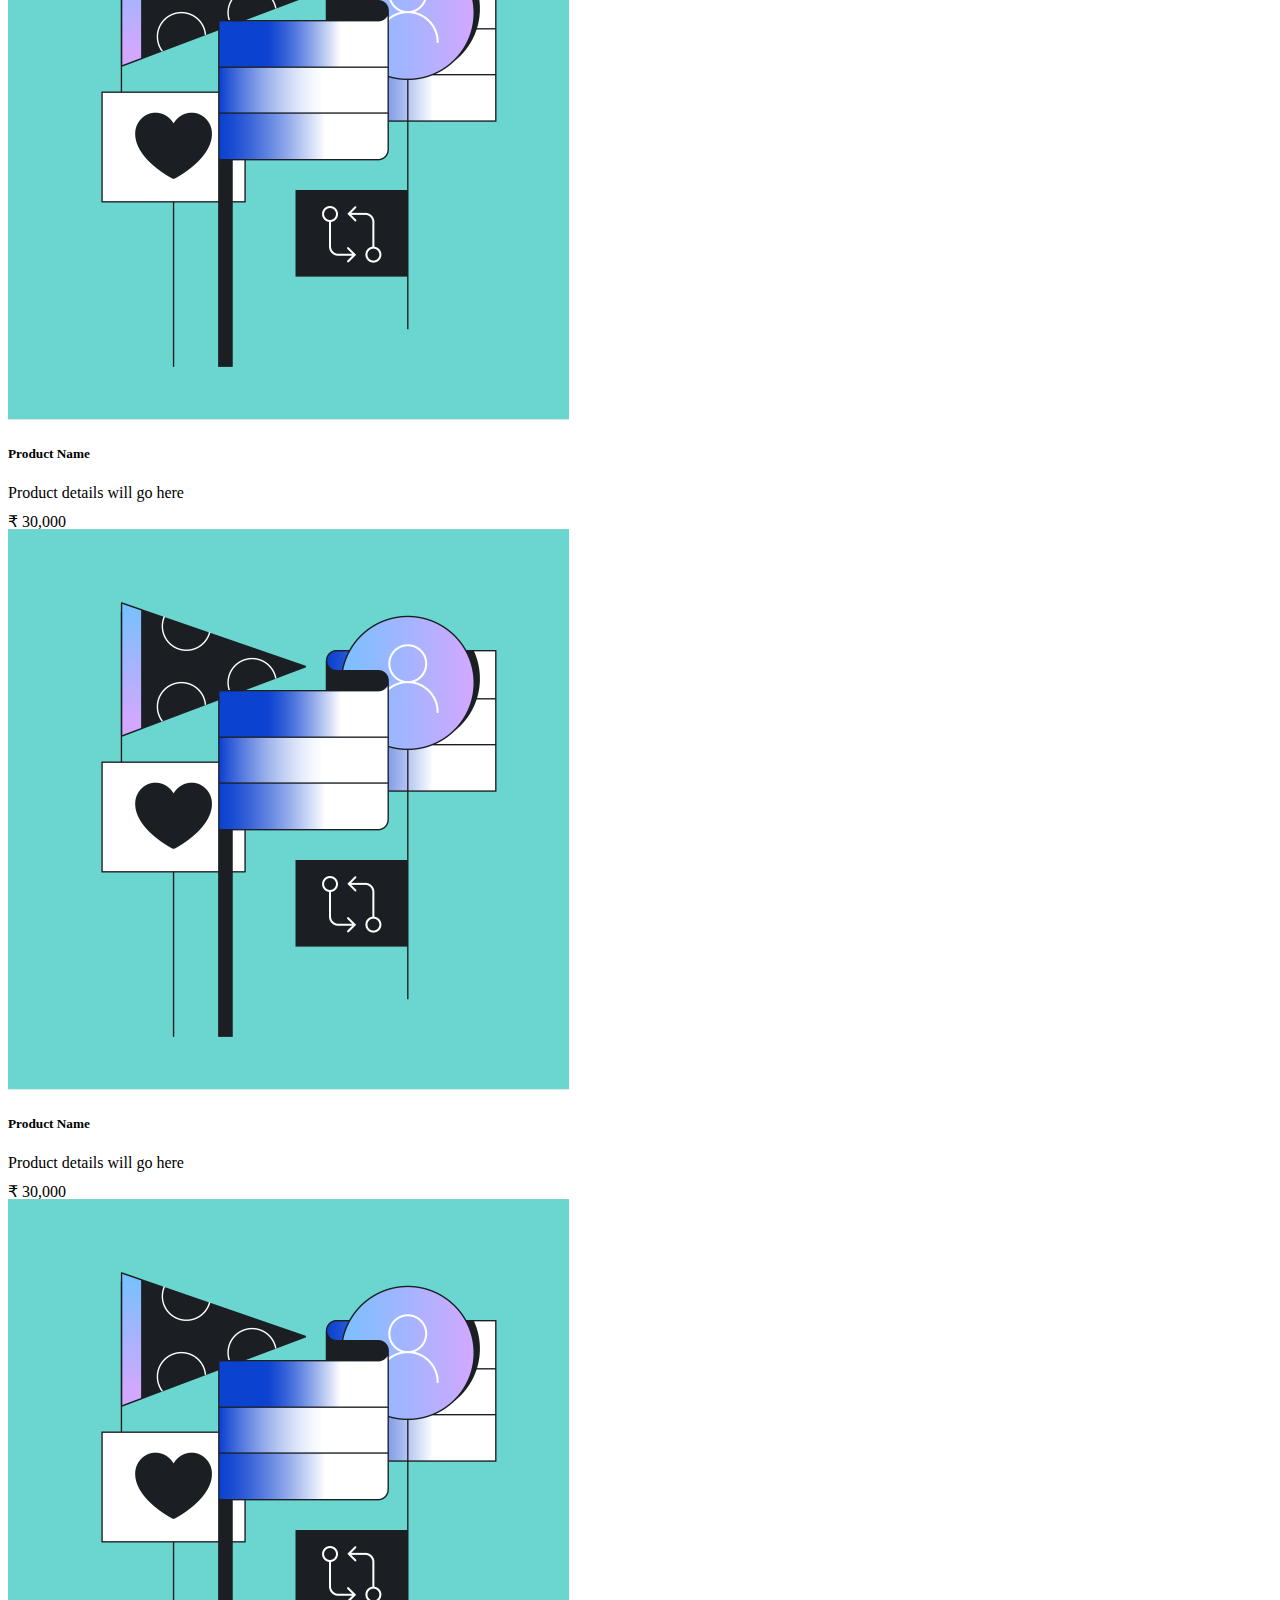
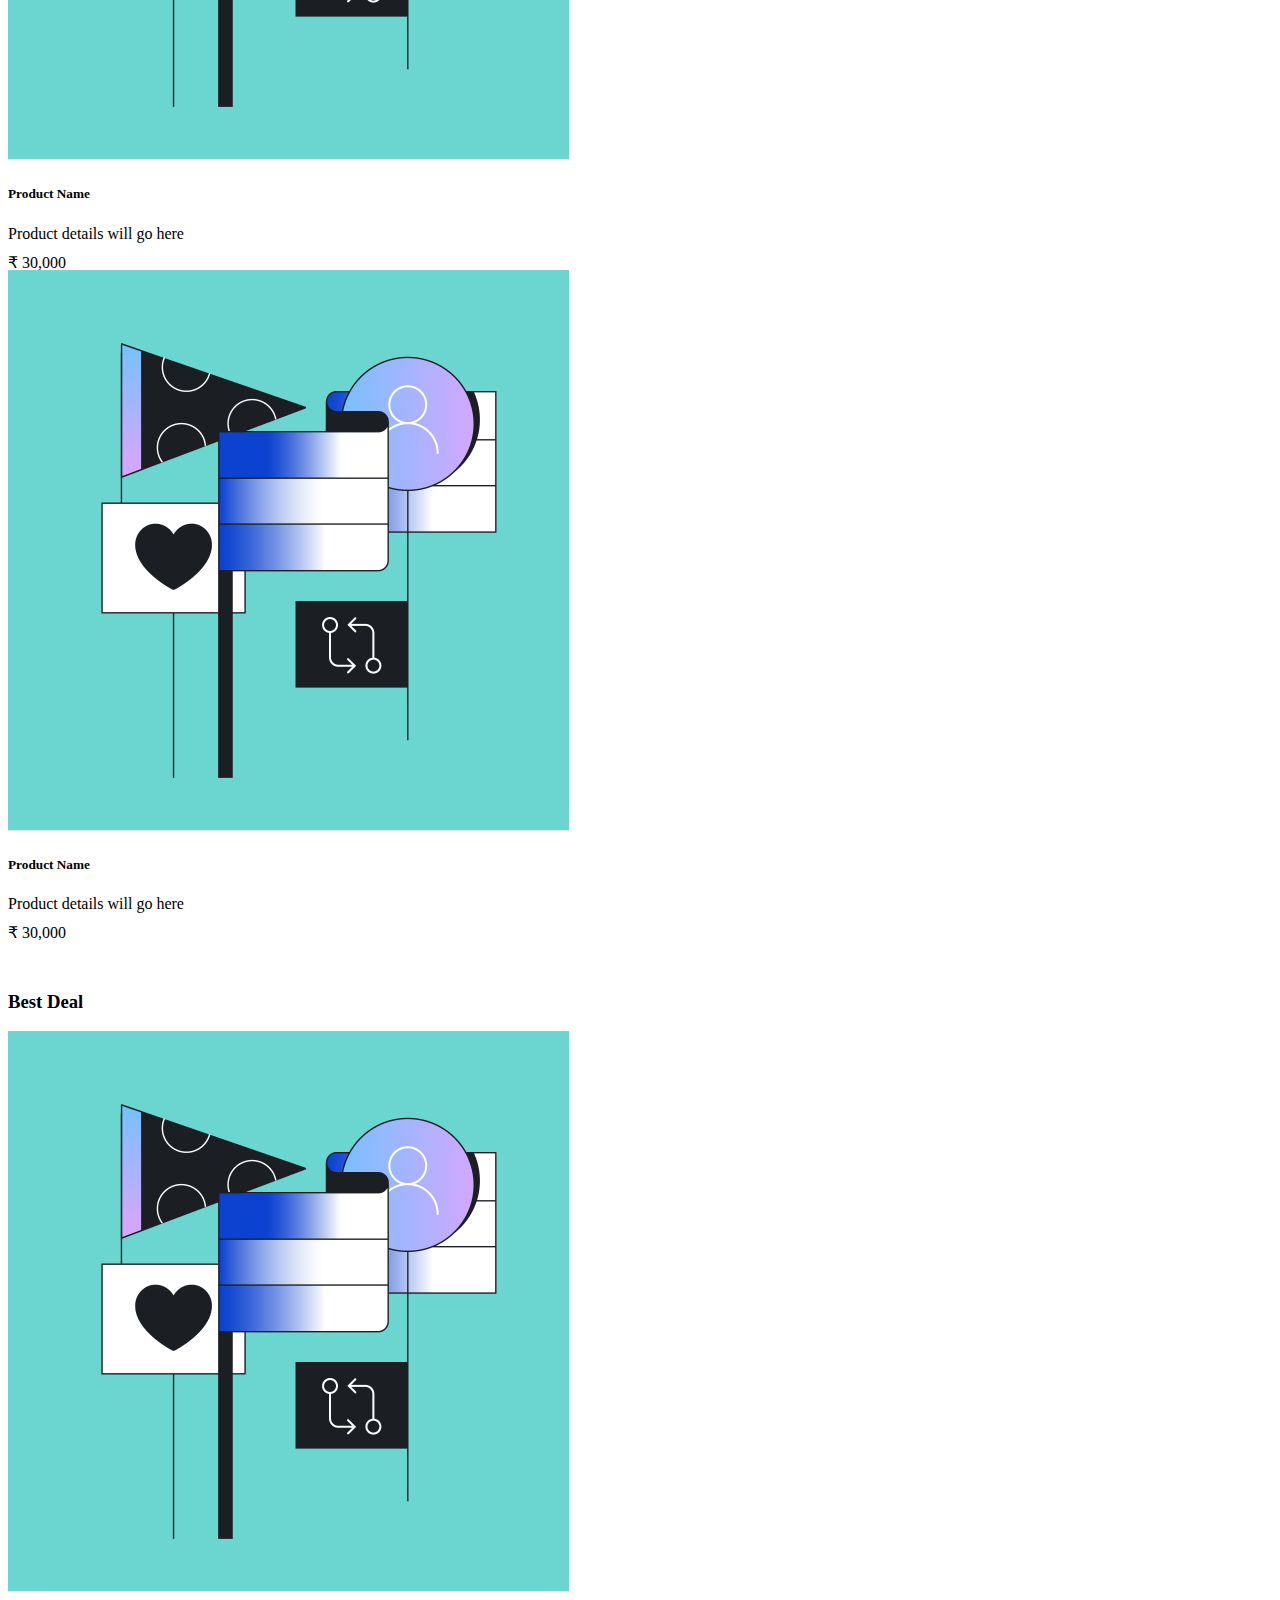
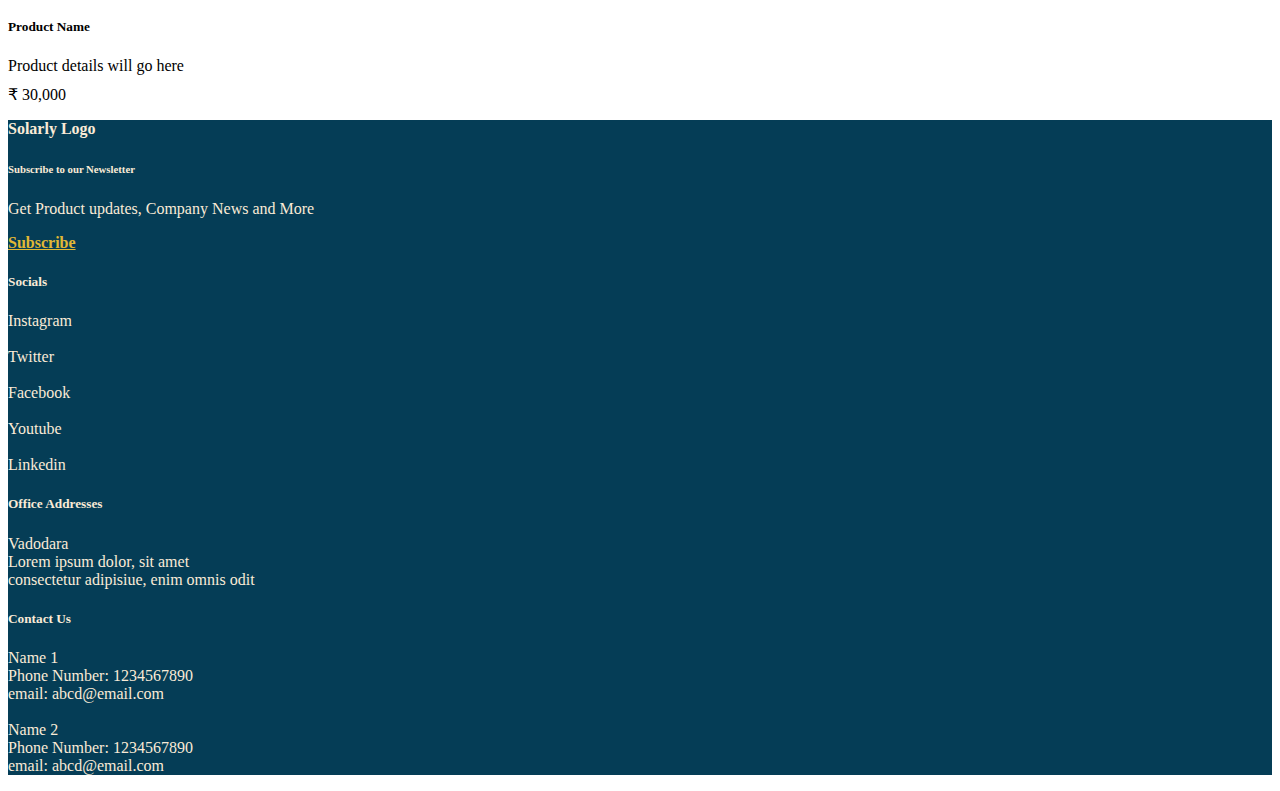
<file: category.html>
<!DOCTYPE html>
<html lang="en">

<head>
    <meta charset="UTF-8" />
    <meta http-equiv="X-UA-Compatible" content="IE=edge" />
    <meta name="viewport" content="width=device-width, initial-scale=1.0" />
    <title>Solarly</title>
    <link rel="stylesheet" href="style.css" />
    <!-- bootstrap latest css and js -->
    <link href="https://cdn.jsdelivr.net/npm/bootstrap@5.3.0-alpha3/dist/css/bootstrap.min.css" rel="stylesheet"
        integrity="sha384-KK94CHFLLe+nY2dmCWGMq91rCGa5gtU4mk92HdvYe+M/SXH301p5ILy+dN9+nJOZ" crossorigin="anonymous" />
    <script src="https://cdn.jsdelivr.net/npm/bootstrap@5.3.0-alpha3/dist/js/bootstrap.bundle.min.js"
        integrity="sha384-ENjdO4Dr2bkBIFxQpeoTz1HIcje39Wm4jDKdf19U8gI4ddQ3GYNS7NTKfAdVQSZe"
        crossorigin="anonymous"></script>
</head>

<body>
    <nav class="navbar navbar-expand-lg navbar_m">
        <div class="container-fluid">
            <a class="navbar-brand ps-2" href="./index.html">Solarly</a>
            <button class="navbar-toggler" type="button" data-bs-toggle="collapse" data-bs-target="#navbarTogglerDemo01"
                aria-controls="navbarTogglerDemo01" aria-expanded="false" aria-label="Toggle navigation">
                <span class="navbar-toggler-icon"></span>
            </button>
            <div class="collapse navbar-collapse" id="navbarTogglerDemo01">
                <ul class="navbar-nav me-auto">
                    <!-- <li class="nav-item">
            <a class="nav-link" href="./index.html">Home</a>
          </li> -->
                    <li class="nav-item">
                        <a class="nav-link" href="./category.html">Solar Panels</a>
                    </li>
                    <li class="nav-item">
                        <a class="nav-link" href="./category.html">Inverters</a>
                    </li>
                    <li class="nav-item">
                        <a class="nav-link" href="./category.html">Structure Kits</a>
                    </li>
                    <li class="nav-item">
                        <a class="nav-link" href="./category.html">Electrical Kits</a>
                    </li>
                    <li class="nav-item">
                        <a class="nav-link" href="./category.html">Other Services</a>
                    </li>
                </ul>
                <ul class="navbar-nav ms-aut2 pe-2">
                    <li class="nav-item">
                        <a class="nav-link" href="#">Contact Us</a>
                    </li>
                </ul>
            </div>
        </div>
    </nav>

    <nav class="navbar navbar_s">
        <div class="container-fluid">
            <div class="bc" aria-label="breadcrumb">
                <ol class="breadcrumb">
                    <li class="breadcrumb-item"><a href="./index.html">Home</a></li>
                    <li class="breadcrumb-item active" aria-current="page">Library</li>
                </ol>
            </div>
            <form class="d-flex" role="search">
                <input class="form-control search_bar me-2" type="search" placeholder="" aria-label="Search">
                <button class="btn search_btn" type="submit">Search</button>
            </form>
        </div>
    </nav>


    <div class="row ps-4 pe-2 pt-5">

        <div class="col-lg-9 col-md-8 col-sm-12 product_list">

            <div class="row product_list_r pb-5 text-center">

                <div class="col-6 col-lg-3 col-md-4 ps-2 pe-3 pt-2">
                    <a href="./product.html">
                        <div class="card">
                            <img src="blog_pic.png" class="card-img-top img-fluid" alt="...">
                            <div class="card-body">
                                <h5 class="card-title">Product Name</h5>
                                <p class="card-text">Product details will go here</p>
                            </div>
                            <div class="card-footer bp">
                                <p class="text-muted">₹ 30,000</p>
                            </div>
                        </div>
                    </a>
                </div>

                <div class="col-6 col-lg-3 col-md-4 ps-2 pe-3 pt-2">
                    <a href="./product.html">
                        <div class="card">
                            <img src="blog_pic.png" class="card-img-top img-fluid" alt="...">
                            <div class="card-body">
                                <h5 class="card-title">Product Name</h5>
                                <p class="card-text">Product details will go here</p>
                            </div>
                            <div class="card-footer bp">
                                <p class="text-muted">₹ 30,000</p>
                            </div>
                        </div>
                    </a>
                </div>

                <div class="col-6 col-lg-3 col-md-4 ps-2 pe-3 pt-2">
                    <a href="./product.html">
                        <div class="card">
                            <img src="blog_pic.png" class="card-img-top img-fluid" alt="...">
                            <div class="card-body">
                                <h5 class="card-title">Product Name</h5>
                                <p class="card-text">Product details will go here</p>
                            </div>
                            <div class="card-footer bp">
                                <p class="text-muted">₹ 30,000</p>
                            </div>
                        </div>
                    </a>
                </div>

                <div class="col-6 col-lg-3 col-md-4 ps-2 pe-3 pt-2">
                    <a href="./product.html">
                        <div class="card">
                            <img src="blog_pic.png" class="card-img-top img-fluid" alt="...">
                            <div class="card-body">
                                <h5 class="card-title">Product Name</h5>
                                <p class="card-text">Product details will go here</p>
                            </div>
                            <div class="card-footer bp">
                                <p class="text-muted">₹ 30,000</p>
                            </div>
                        </div>
                    </a>
                </div>

                <div class="col-6 col-lg-3 col-md-4 ps-2 pe-3 pt-2">
                    <a href="./product.html">
                        <div class="card">
                            <img src="blog_pic.png" class="card-img-top img-fluid" alt="...">
                            <div class="card-body">
                                <h5 class="card-title">Product Name</h5>
                                <p class="card-text">Product details will go here</p>
                            </div>
                            <div class="card-footer bp">
                                <p class="text-muted">₹ 30,000</p>
                            </div>
                        </div>
                    </a>
                </div>

                <div class="col-6 col-lg-3 col-md-4 ps-2 pe-3 pt-2">
                    <a href="./product.html">
                        <div class="card">
                            <img src="blog_pic.png" class="card-img-top img-fluid" alt="...">
                            <div class="card-body">
                                <h5 class="card-title">Product Name</h5>
                                <p class="card-text">Product details will go here</p>
                            </div>
                            <div class="card-footer bp">
                                <p class="text-muted">₹ 30,000</p>
                            </div>
                        </div>
                    </a>
                </div>

                <div class="col-6 col-lg-3 col-md-4 ps-2 pe-3 pt-2">
                    <a href="./product.html">
                        <div class="card">
                            <img src="blog_pic.png" class="card-img-top img-fluid" alt="...">
                            <div class="card-body">
                                <h5 class="card-title">Product Name</h5>
                                <p class="card-text">Product details will go here</p>
                            </div>
                            <div class="card-footer bp">
                                <p class="text-muted">₹ 30,000</p>
                            </div>
                        </div>
                    </a>
                </div>

                <div class="col-6 col-lg-3 col-md-4 ps-2 pe-3 pt-2">
                    <a href="./product.html">
                        <div class="card">
                            <img src="blog_pic.png" class="card-img-top img-fluid" alt="...">
                            <div class="card-body">
                                <h5 class="card-title">Product Name</h5>
                                <p class="card-text">Product details will go here</p>
                            </div>
                            <div class="card-footer bp">
                                <p class="text-muted">₹ 30,000</p>
                            </div>
                        </div>
                    </a>
                </div>



                


            </div>
        </div>


    <div class="col-lg-3 col-md-4 col-sm-12 best_deal">
        <div class="row best_deal_r">
            <div class="col-lg-12 col-md-12 col-sm-12">
                <h3 class="text-center pt-2">Best Deal</h3>
            </div>
            <div class="col-lg-12 col-md-12 col-sm-12 pt-2">
                <a href="./product.html">
                    <div class="card">
                        <img src="blog_pic.png" class="card-img-top img-fluid best_deal_img" alt="...">
                        <div class="card-body">
                            <h5 class="card-title">Product Name</h5>
                            <p class="card-text">Product details will go here</p>
                        </div>
                        <div class="card-footer bp">
                            <p class="text-muted">₹ 30,000</p>
                        </div>
                    </div>
                </a>
            </div>
        </div>
    </div>
    </div>

    <footer>
        <div class="contaier pt-5" style="background-color: #053d56; color: antiquewhite;">
            <div class="d-flex flex-wrap flex-column flex-sm-row py-5">
                <div class="col-lg-4 col-sm-12 ps-5 pt-5">
                    <h4>Solarly Logo</h4>
                    <h6>Subscribe to our Newsletter</h6>
                    <p class="">Get Product updates, Company News and More</p>
                    <a href="" class="btn subscribe_btn">Subscribe</a>
                </div>
                <div class="col-lg-2 col-sm-12 text-start ps-5 pt-5">
                    <h5>Socials</h5>
                    <p class="pt-2">
                        Instagram
                        <br>
                        <br>
                        Twitter
                        <br>
    
                        <br>
                        Facebook
                        <br>
                        <br>
                        Youtube
                        <br>
                        <br>
                        Linkedin
                    </p>
                </div>
                <div class="col-lg-2 col-sm-12 text-start ps-5 pt-5 ">
                    <h5>Office Addresses</h5>
                    <p class="pt-2">
                        Vadodara
                        <br>
                        Lorem ipsum dolor, sit amet  <br> consectetur adipisiue, enim omnis odit
                    </p>
                </div>
                <div class="col-lg-2 col-sm-12 text-start ps-5 pt-5">
                    <h5>Contact Us</h5>
                    <p class="pt-2">
                        Name 1
                        <br>
                        Phone Number: 1234567890
                        <br>
                        email: abcd@email.com
                        <br>
                        <br>
                        Name 2
                        <br>
                        Phone Number: 1234567890
                        <br>
                        email: abcd@email.com
                    </p>
                </div>
            </div>
        </div>
        
    </footer>

</body>

</html>
</file>
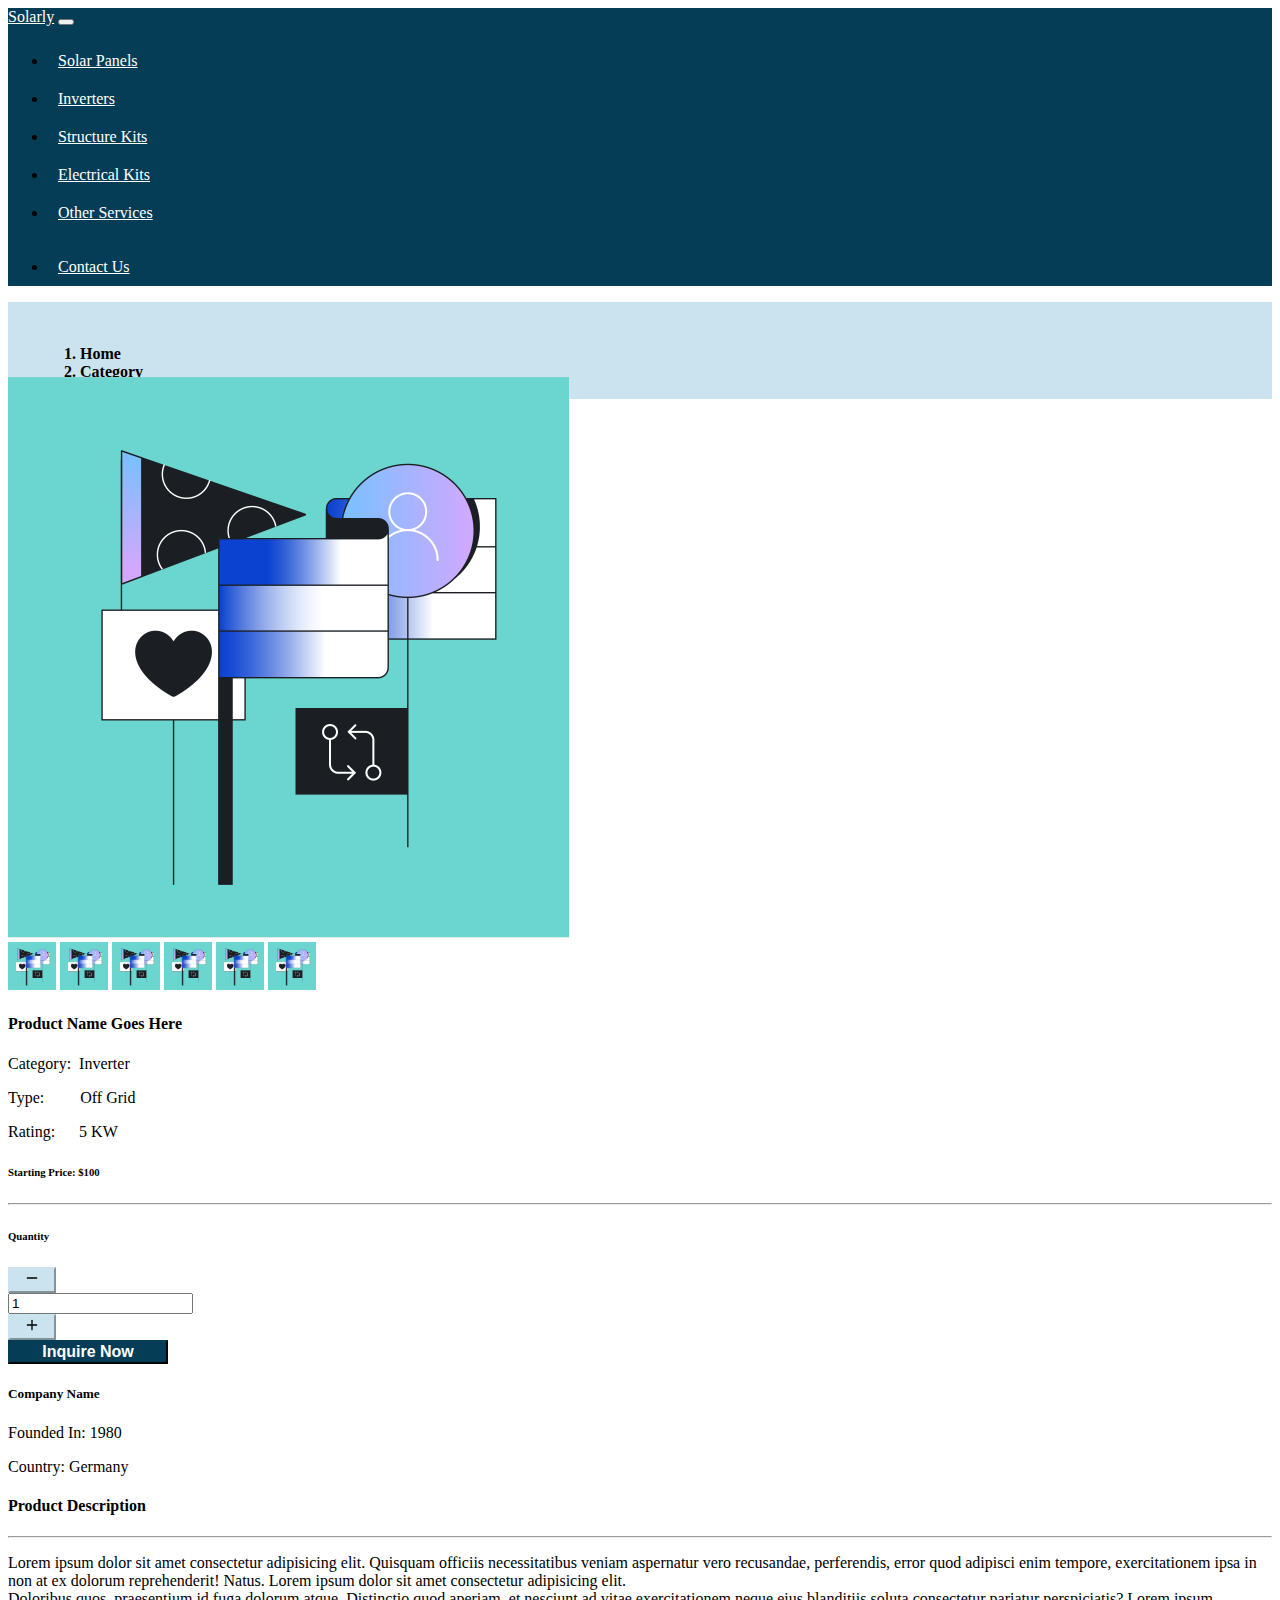
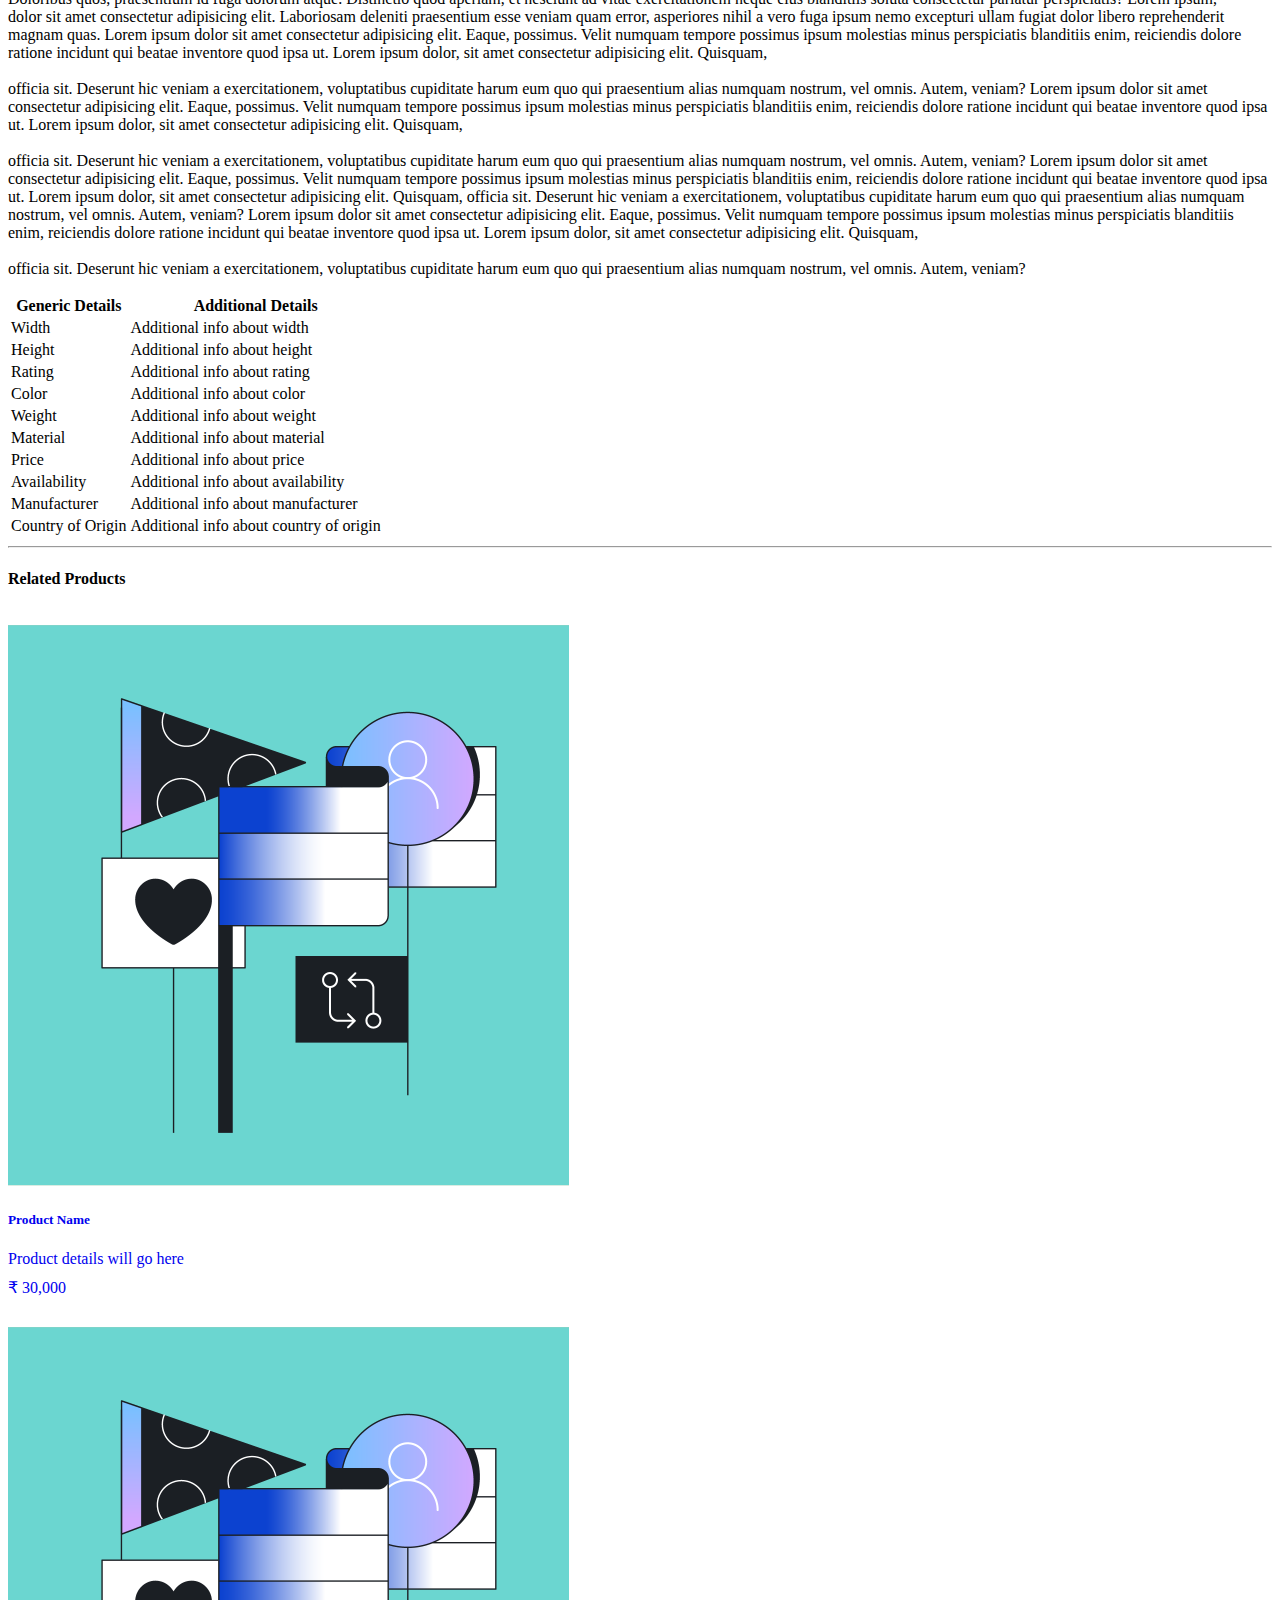
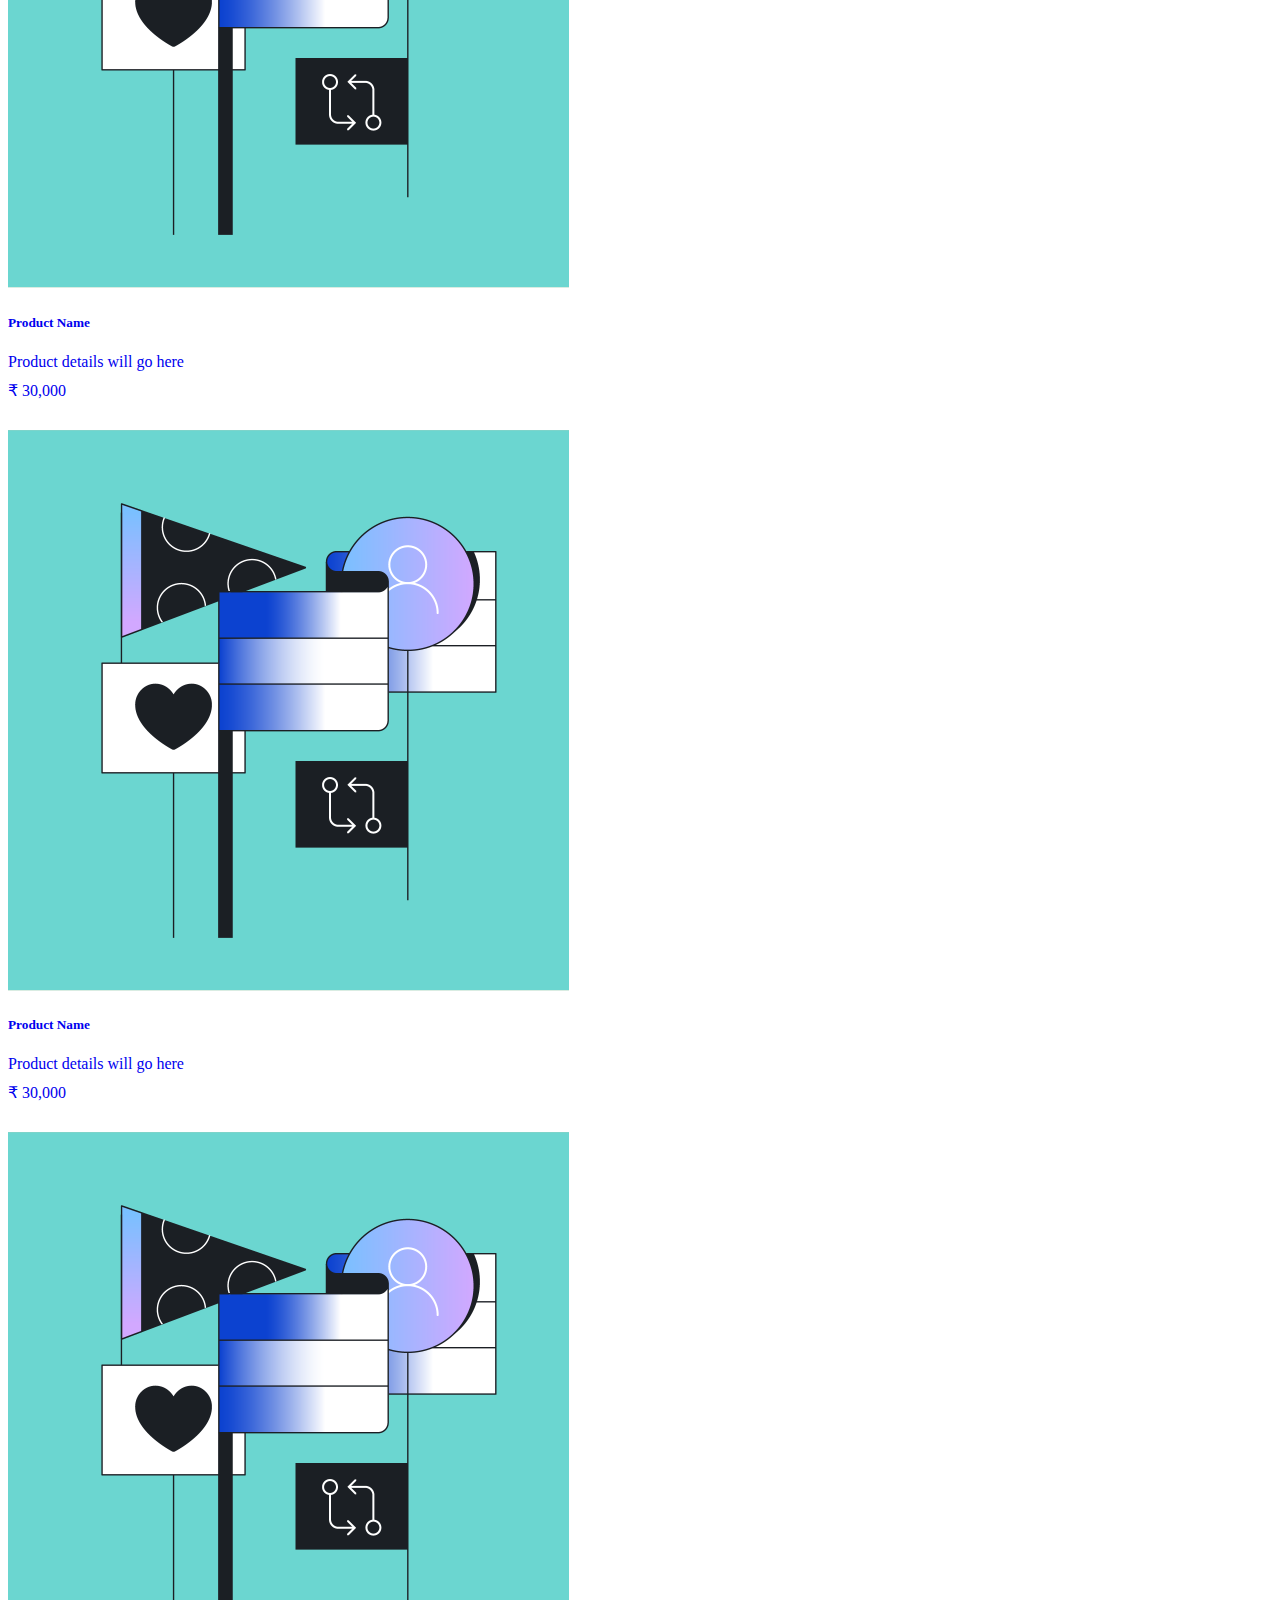
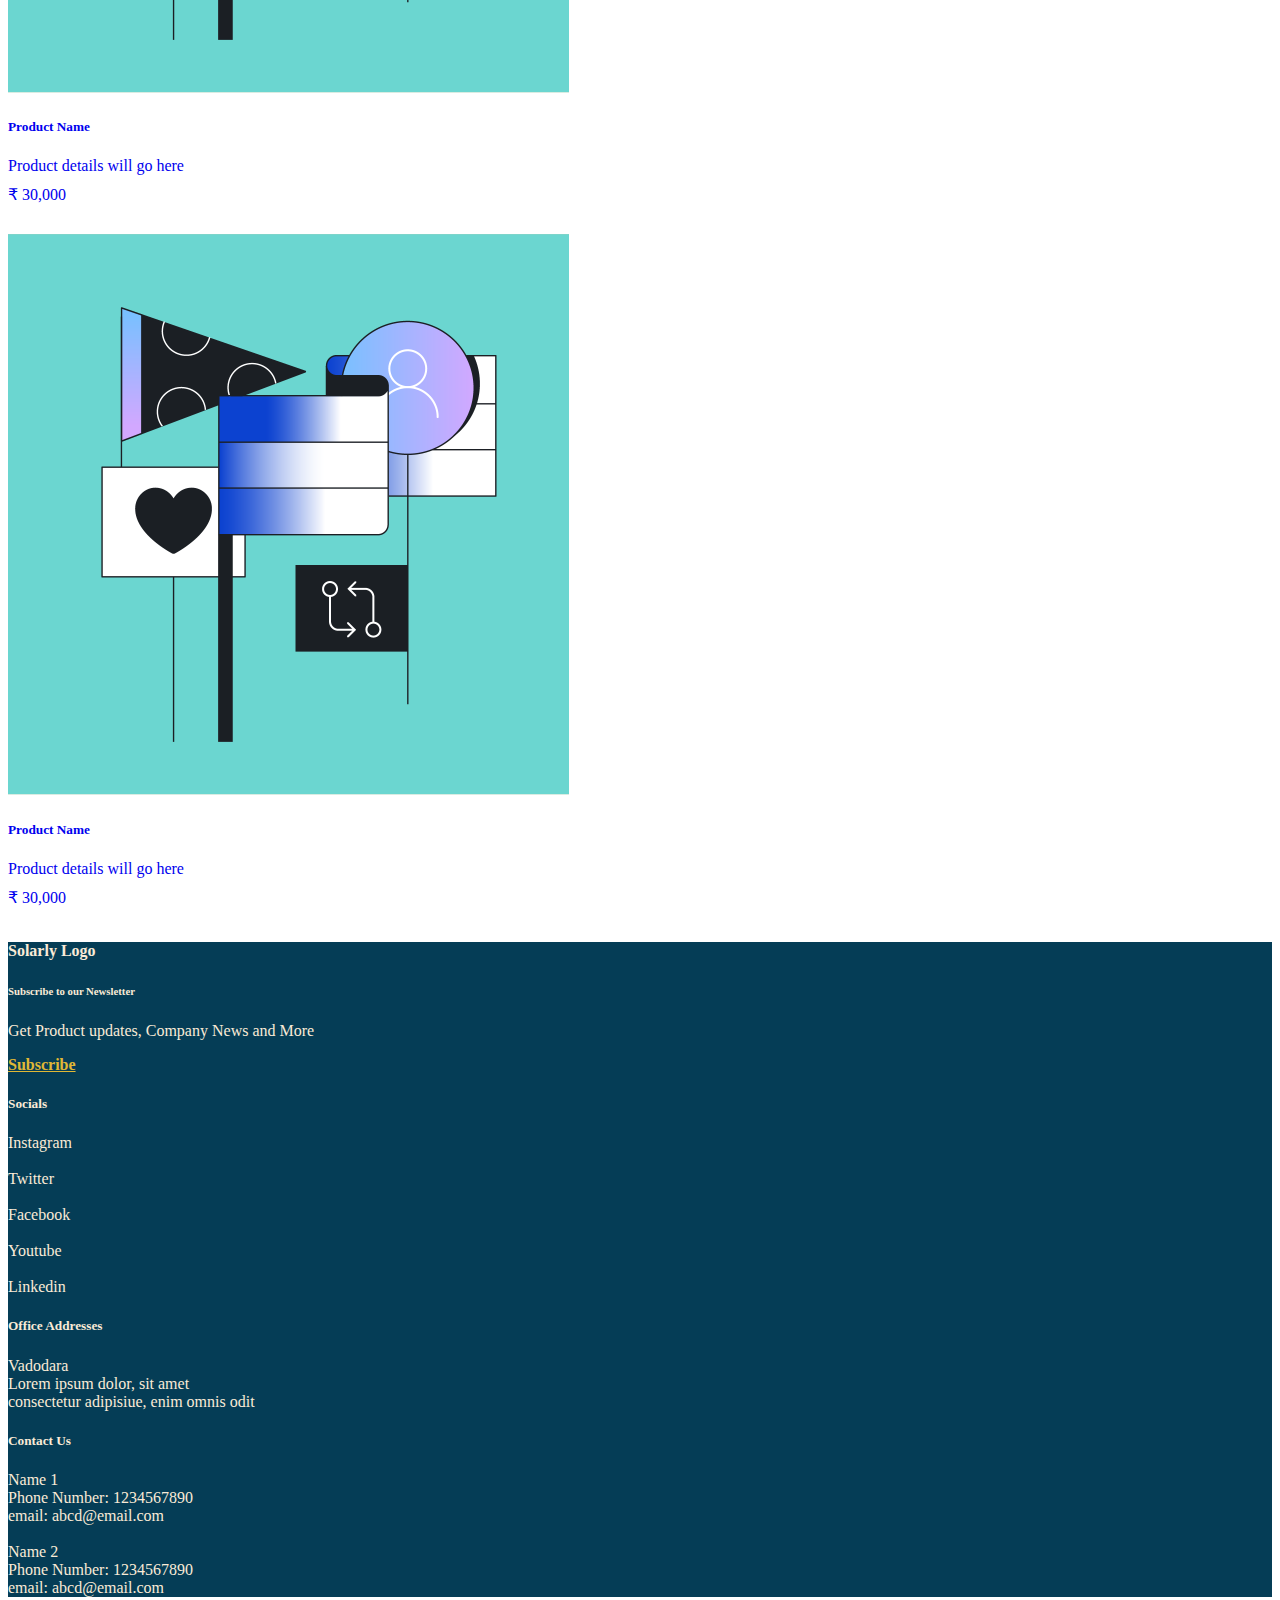
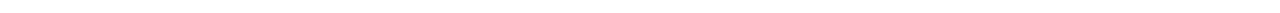
<file: product.html>
<!DOCTYPE html>
<html lang="en">

<head>
    <meta charset="UTF-8" />
    <meta http-equiv="X-UA-Compatible" content="IE=edge" />
    <meta name="viewport" content="width=device-width, initial-scale=1.0" />
    <title>Solarly</title>
    <link rel="stylesheet" href="style.css" />
    <!-- bootstrap latest css and js -->
    <link href="https://cdn.jsdelivr.net/npm/bootstrap@5.3.0-alpha3/dist/css/bootstrap.min.css" rel="stylesheet"
        integrity="sha384-KK94CHFLLe+nY2dmCWGMq91rCGa5gtU4mk92HdvYe+M/SXH301p5ILy+dN9+nJOZ" crossorigin="anonymous" />
    <script src="https://cdn.jsdelivr.net/npm/bootstrap@5.3.0-alpha3/dist/js/bootstrap.bundle.min.js"
        integrity="sha384-ENjdO4Dr2bkBIFxQpeoTz1HIcje39Wm4jDKdf19U8gI4ddQ3GYNS7NTKfAdVQSZe"
        crossorigin="anonymous"></script>
</head>

<body>
    <nav class="navbar navbar-expand-lg navbar_m">
        <div class="container-fluid">
            <a class="navbar-brand ps-2" href="./index.html">Solarly</a>
            <button class="navbar-toggler" type="button" data-bs-toggle="collapse" data-bs-target="#navbarTogglerDemo01"
                aria-controls="navbarTogglerDemo01" aria-expanded="false" aria-label="Toggle navigation">
                <span class="navbar-toggler-icon"></span>
            </button>
            <div class="collapse navbar-collapse" id="navbarTogglerDemo01">
                <ul class="navbar-nav me-auto">
                    <!-- <li class="nav-item">
            <a class="nav-link" href="./index.html">Home</a>
          </li> -->
                    <li class="nav-item">
                        <a class="nav-link" href="./category.html">Solar Panels</a>
                    </li>
                    <li class="nav-item">
                        <a class="nav-link" href="./category.html">Inverters</a>
                    </li>
                    <li class="nav-item">
                        <a class="nav-link" href="./category.html">Structure Kits</a>
                    </li>
                    <li class="nav-item">
                        <a class="nav-link" href="./category.html">Electrical Kits</a>
                    </li>
                    <li class="nav-item">
                        <a class="nav-link" href="./category.html">Other Services</a>
                    </li>
                </ul>
                <ul class="navbar-nav ms-aut2 pe-2">
                    <li class="nav-item">
                        <a class="nav-link" href="#">Contact Us</a>
                    </li>
                </ul>
            </div>
        </div>
    </nav>

    <nav class="navbar navbar_s">
        <div class="container-fluid">
            <div class="bc" aria-label="breadcrumb">
                <ol class="breadcrumb">
                    <li class="breadcrumb-item"><a href="./index.html">Home</a></li>
                    <li class="breadcrumb-item"><a href="./category.html">Category</a></li>
                    <li class="breadcrumb-item active" aria-current="page">Library</li>
                </ol>
            </div>
            <form class="d-flex" role="search">
                <input class="form-control search_bar me-2" type="search" placeholder="Search" aria-label="Search">
                <button class="btn search_btn" type="submit">Search</button>
            </form>
        </div>
    </nav>


    <div class="row ps-2 pt-5 pe-2 pb-5">
        <div class="col-lg-3 col-md-4 col-sm-12 offset-lg-1">
            <div class="card border-0">
                <img src="blog_pic.png" class="card-img-top" alt="...">
                <div class="card-body">
                    <img src="blog_pic.png" class="pb-1" alt="" style="width: 3rem;">
                    <img src="blog_pic.png" class="pb-1" alt="" style="width: 3rem;">
                    <img src="blog_pic.png" class="pb-1" alt="" style="width: 3rem;">
                    <img src="blog_pic.png" class="pb-1" alt="" style="width: 3rem;">
                    <img src="blog_pic.png" class="pb-1" alt="" style="width: 3rem;">
                    <img src="blog_pic.png" class="pb-1" alt="" style="width: 3rem;">
                </div>
            </div>
        </div>


        <div class="col-lg-3 col-md-4 col-sm-12">
            <div class="product_details">
            <h4>Product Name Goes Here</h4>
            <p><span class="text-muted">Category:&nbsp;&nbsp;</span>Inverter</p>
            <p><span class="text-muted">Type:&nbsp;&nbsp;&nbsp;&nbsp;&nbsp;&nbsp;&nbsp;&nbsp;&nbsp;</span>Off Grid</p>
            <p><span class="text-muted">Rating:&nbsp;&nbsp;&nbsp;&nbsp;&nbsp;&nbsp;</span>5 KW</p>
            <h6>Starting Price: $100</h6>
            <hr>
            <h6>Quantity</h6>
            <div class="input-group mb-3" style="max-width: 10rem;">
                <button class="btn qty_btn" type="button" id="button-addon1">
                    <svg xmlns="http://www.w3.org/2000/svg" width="16" height="16" viewBox="0 0 24 24" fill="none" stroke="black" stroke-width="2" stroke-linecap="round" stroke-linejoin="round" class="feather feather-minus"><line x1="5" y1="12" x2="19" y2="12"></line></svg>
                </button>
                <input type="text" class="form-control text-center" placeholder="" aria-label="Example text with button addon" aria-describedby="button-addon1" value="1">
                <button class="btn qty_btn" type="button" id="button-addon1">
                    <svg xmlns="http://www.w3.org/2000/svg" width="16" height="16" viewBox="0 0 24 24" fill="none" stroke="black" stroke-width="2" stroke-linecap="round" stroke-linejoin="round" class="feather feather-plus"><line x1="12" y1="5" x2="12" y2="19"></line><line x1="5" y1="12" x2="19" y2="12"></line></svg>
                </button>
            </div>  
            <button type="button" class="btn inquiry_btn">Inquire Now</button>
        </div>


        </div>

        <div class="col-lg-3 col-md-4 col-sm-12 product_company_card">
            <div class="card">
                <div class="card-body">
                    <h5>Company Name</h5>
                    <p><span class="fw-bold">Founded In:</span> 1980</p>
                    <p><span class="fw-bold">Country:</span> Germany</p>
                </div>
              </div>
        </div>
    </div>

    <div class="row ps-2 pt-2 pe-2">
        <div class="col-lg-6 col-md-11 col-sm-12 offset-lg-1 offset-md-1">
            <h4>Product Description</h4>
            <hr>
            <p>Lorem ipsum dolor sit amet consectetur adipisicing elit. Quisquam officiis necessitatibus veniam aspernatur vero recusandae, perferendis, error quod adipisci enim tempore, exercitationem ipsa in non at ex dolorum reprehenderit! Natus.
                Lorem ipsum dolor sit amet consectetur adipisicing elit. <br>
                Doloribus quos, praesentium id fuga dolorum atque. Distinctio quod aperiam, et nesciunt ad vitae exercitationem neque eius blanditiis soluta consectetur pariatur perspiciatis?
                Lorem ipsum, <br> dolor sit amet consectetur adipisicing elit. Laboriosam deleniti praesentium esse veniam quam error, asperiores nihil a vero fuga ipsum nemo excepturi ullam fugiat dolor libero reprehenderit magnam quas.
                
                Lorem ipsum dolor sit amet consectetur adipisicing elit. Eaque, possimus. Velit numquam tempore possimus ipsum molestias minus perspiciatis blanditiis enim, reiciendis dolore ratione incidunt qui beatae inventore quod ipsa ut.
                Lorem ipsum dolor, sit amet consectetur adipisicing elit. Quisquam, <br> <br> officia sit. Deserunt hic veniam a exercitationem, voluptatibus cupiditate harum eum quo qui praesentium alias numquam nostrum, vel omnis. Autem, veniam?

                Lorem ipsum dolor sit amet consectetur adipisicing elit. Eaque, possimus. Velit numquam tempore possimus ipsum molestias minus perspiciatis blanditiis enim, reiciendis dolore ratione incidunt qui beatae inventore quod ipsa ut.
                Lorem ipsum dolor, sit amet consectetur adipisicing elit. Quisquam, <br> <br> officia sit. Deserunt hic veniam a exercitationem, voluptatibus cupiditate harum eum quo qui praesentium alias numquam nostrum, vel omnis. Autem, veniam?


                Lorem ipsum dolor sit amet consectetur adipisicing elit. Eaque, possimus. Velit numquam tempore possimus ipsum molestias minus perspiciatis blanditiis enim, reiciendis dolore ratione incidunt qui beatae inventore quod ipsa ut.
                Lorem ipsum dolor, sit amet consectetur adipisicing elit. Quisquam,  officia sit. Deserunt hic veniam a exercitationem, voluptatibus cupiditate harum eum quo qui praesentium alias numquam nostrum, vel omnis. Autem, veniam?
                Lorem ipsum dolor sit amet consectetur adipisicing elit. Eaque, possimus. Velit numquam tempore possimus ipsum molestias minus perspiciatis blanditiis enim, reiciendis dolore ratione incidunt qui beatae inventore quod ipsa ut.
                Lorem ipsum dolor, sit amet consectetur adipisicing elit. Quisquam, <br> <br> officia sit. Deserunt hic veniam a exercitationem, voluptatibus cupiditate harum eum quo qui praesentium alias numquam nostrum, vel omnis. Autem, veniam?
            </p>
            <div class="table-responsive">
                <table class="table table-striped">
                    <tr>
                        <th>Generic Details</th>
                        <th>Additional Details</th>
                      </tr>
                      <tr>
                        <td>Width</td>
                        <td>Additional info about width</td>
                      </tr>
                      <tr>
                        <td>Height</td>
                        <td>Additional info about height</td>
                      </tr>
                      <tr>
                        <td>Rating</td>
                        <td>Additional info about rating</td>
                      </tr>
                      <tr>
                        <td>Color</td>
                        <td>Additional info about color</td>
                      </tr>
                      <tr>
                        <td>Weight</td>
                        <td>Additional info about weight</td>
                      </tr>
                      <tr>
                        <td>Material</td>
                        <td>Additional info about material</td>
                      </tr>
                      <tr>
                        <td>Price</td>
                        <td>Additional info about price</td>
                      </tr>
                      <tr>
                        <td>Availability</td>
                        <td>Additional info about availability</td>
                      </tr>
                      <tr>
                        <td>Manufacturer</td>
                        <td>Additional info about manufacturer</td>
                      </tr>
                      <tr>
                        <td>Country of Origin</td>
                        <td>Additional info about country of origin</td>
                      </tr>
                    </table>
                </table>
              </div>
            <hr>
        </div>
    </div>
    
    <div class="row ps-2 pt-5 pe-2 pb-4">
        <div class="col-11 offset-lg-1">
            <h4 class="related_products_h">Related Products</h4>
            <div class="row related_products text-center">
                <div class="col-6 col-lg-2 col-md-3 col-sm-6 related_product_col">
                    <a href="#">
                        <div class="card">
                            <img src="blog_pic.png" class="card-img-top img-fluid" alt="...">
                            <div class="card-body">
                                <h5 class="card-title">Product Name</h5>
                                <p class="card-text">Product details will go here</p>
                            </div>
                            <div class="card-footer bp">
                                <p class="text-muted">₹ 30,000</p>
                            </div>
                        </div>
                    </a>
                </div>

                <div class="col-6 col-lg-2 col-md-3 col-sm-6 related_product_col">
                    <a href="#">
                        <div class="card">
                            <img src="blog_pic.png" class="card-img-top img-fluid" alt="...">
                            <div class="card-body">
                                <h5 class="card-title">Product Name</h5>
                                <p class="card-text">Product details will go here</p>
                            </div>
                            <div class="card-footer bp">
                                <p class="text-muted">₹ 30,000</p>
                            </div>
                        </div>
                    </a>
                </div>

                <div class="col-6 col-lg-2 col-md-3 col-sm-6 related_product_col">
                    <a href="#">
                        <div class="card">
                            <img src="blog_pic.png" class="card-img-top img-fluid" alt="...">
                            <div class="card-body">
                                <h5 class="card-title">Product Name</h5>
                                <p class="card-text">Product details will go here</p>
                            </div>
                            <div class="card-footer bp">
                                <p class="text-muted">₹ 30,000</p>
                            </div>
                        </div>
                    </a>
                </div>

                <div class="col-6 col-lg-2 col-md-3 col-sm-6 related_product_col">
                    <a href="#">
                        <div class="card">
                            <img src="blog_pic.png" class="card-img-top img-fluid" alt="...">
                            <div class="card-body">
                                <h5 class="card-title">Product Name</h5>
                                <p class="card-text">Product details will go here</p>
                            </div>
                            <div class="card-footer bp">
                                <p class="text-muted">₹ 30,000</p>
                            </div>
                        </div>
                    </a>
                </div>

                <div class="col-6 col-lg-2 col-md-3 col-sm-6 related_product_col">
                    <a href="#">
                        <div class="card">
                            <img src="blog_pic.png" class="card-img-top img-fluid" alt="...">
                            <div class="card-body">
                                <h5 class="card-title">Product Name</h5>
                                <p class="card-text">Product details will go here</p>
                            </div>
                            <div class="card-footer bp">
                                <p class="text-muted">₹ 30,000</p>
                            </div>
                        </div>
                    </a>
                </div>


            </div>
        </div>
    </div>

    <footer>
        <div class="contaier pt-5" style="background-color: #053d56; color: antiquewhite;">
            <div class="d-flex flex-wrap flex-column flex-sm-row py-5">
                <div class="col-lg-4 col-sm-12 ps-5 pt-5">
                    <h4>Solarly Logo</h4>
                    <h6>Subscribe to our Newsletter</h6>
                    <p class="">Get Product updates, Company News and More</p>
                    <a href="" class="btn subscribe_btn">Subscribe</a>
                </div>
                <div class="col-lg-2 col-sm-12 text-start ps-5 pt-5">
                    <h5>Socials</h5>
                    <p class="pt-2">
                        Instagram
                        <br>
                        <br>
                        Twitter
                        <br>
                        <br>
                        Facebook
                        <br>
                        <br>
                        Youtube
                        <br>
                        <br>
                        Linkedin
                    </p>
                </div>
                <div class="col-lg-2 col-sm-12 text-start ps-5 pt-5 ">
                    <h5>Office Addresses</h5>
                    <p class="pt-2">
                        Vadodara
                        <br>
                        Lorem ipsum dolor, sit amet  <br> consectetur adipisiue, enim omnis odit
                    </p>
                </div>
                <div class="col-lg-2 col-sm-12 text-start ps-5 pt-5">
                    <h5>Contact Us</h5>
                    <p class="pt-2">
                        Name 1
                        <br>
                        Phone Number: 1234567890
                        <br>
                        email: abcd@email.com
                        <br>
                        <br>
                        Name 2
                        <br>
                        Phone Number: 1234567890
                        <br>
                        email: abcd@email.com
                    </p>
                </div>
            </div>
        </div>
        
    </footer>

</body>

</html>
</file>
<file: style.css>
/* disable horizontal scrolling */
body {
    overflow-x: hidden;
}



.navbar_m {
    background-color: #053d56;
}

.navbar_m .navbar-brand {
    color: #fff;
  }
  
.navbar_m .navbar-brand:hover {
    color: #e0b835;
}

.navbar_m .collapse a {
    color: #fff;
}
  
.navbar_m .collapse a:hover {
    color: #e0b835;
}

.navbar_m .navbar-nav .nav-link {
    position: relative;
    display: inline-block;
    padding: 10px;
    color: #fff;
}

.navbar_m .navbar-nav .nav-link::after {
    content: "";
    position: absolute;
    width: 100%;
    height: 2px;
    bottom: 0;
    left: 0;
    background-color: #e0b835;
    transform: scaleX(0);
    transform-origin: bottom right;
    transition: transform 0.3s ease;
}
  
.navbar_m .navbar-nav .nav-link:hover::after {
    transform: scaleX(1);
    transform-origin: bottom left;
}


button.theme_btn {
    background-color: #053d56;
    border-color: #053d56;
    border-width: 2px;
    color: #e0b835;
    font-weight: 600;
    font-size: 1rem;
    width: 10rem;
}

button.theme_btn:hover {
    background-color: #053d56;
    border-color: #e0b835;
    color: #e0b835;
}

.bp {
    line-height: 8px;
}

.bp p {
    margin-top: 3px;
    margin-bottom: 3px;
}

.bc {
    --bs-breadcrumb-divider: '>';
    background-color: #cbe3ee;
    padding-left: 2rem;
    padding-top: 0.5rem;
    font-weight: 600;
}

.bc a {
    color: #000000;
    text-decoration: none;
}

.bc a:hover {
    color: #053d56;
    text-decoration: none;
}

.navbar_s {
    background-color: #cbe3ee;
    height: 3.5rem;
    padding-top: 1.2rem;
    font-weight: 600;
}

.navbar_s button {
    color: #000000;
    background-color: #cbe3ee;
    border-color: #053d56;
    border-width: 2px;
}

.navbar_s button:hover {
    color: #fff;
    background-color: #053d56;
    border-color: #053d56;
}

.best_deal_r {
    padding-right: 1rem;
}

.product_list_r {
    padding-bottom: 2rem;
}

.product_list a {
    color: #000000;
    text-decoration: none;
}

.best_deal_r a {
    color: #000000;
    text-decoration: none;
}


button.inquiry_btn {
    color: #ffffff;
    background-color: #053d56;
    border-color: #053d56;
    border-width: 2px;
    font-weight: 600;
    font-size: 1rem;
    width: 10rem;
}


button.inquiry_btn:hover {
    color: #ffffff;
    background-color: #053d56;
    border-color: #053d56;
}

button.qty_btn {
    color: #053d56;
    background-color: #cbe3ee;
    border-color: #cbe3ee;
    border-width: 2px;
    font-weight: 600;
    font-size: 1rem;
    width: 3rem;
}

button.qty_btn:hover {
    font-weight: 600;
    color: #053d56;
    background-color: #cbe3ee;
    border-color: #cbe3ee;
}

.related_products a {
    /* remove link highlight*/
    text-decoration: none;
}

a.subscribe_btn {
    background-color: #053d56;
    color: #e0b835;
    font-weight: 600;
    border-color: #e0b835;
  }
  
a.subscribe_btn:hover {
    background-color: #053d56;
    color: #e0b835;
    border-color: #e0b835;
    font-weight: 600;
  }

.related_product_col {
    padding-top: 1rem;
    padding-bottom: 1rem;
}



@media (max-width: 576px) {
    .bc {
        display: none;
    }
    .best_deal_r {
        padding-right: .5rem;
        padding-bottom: 1rem;
    }
    .product_list {
        order: 1;
    }
    .best_deal {
        order: 0;
    }
    .best_deal_c {
        max-height: 5rem;
    }
    .search_btn {
        margin-left: 4.2rem;
    }

    .product_details {
        padding-left: 1rem;
    }

    .product_company_card {
        padding-top: 2rem;
    }

    .related_products_h {
        padding-left: 6rem;
    }

    .related_products {
        justify-content: center;
        padding-left: 1.5rem;
    }

    .related_product_col {
        padding-top: 0.5rem;
        padding-bottom: 0.5rem;
    }

    
}
</file>
